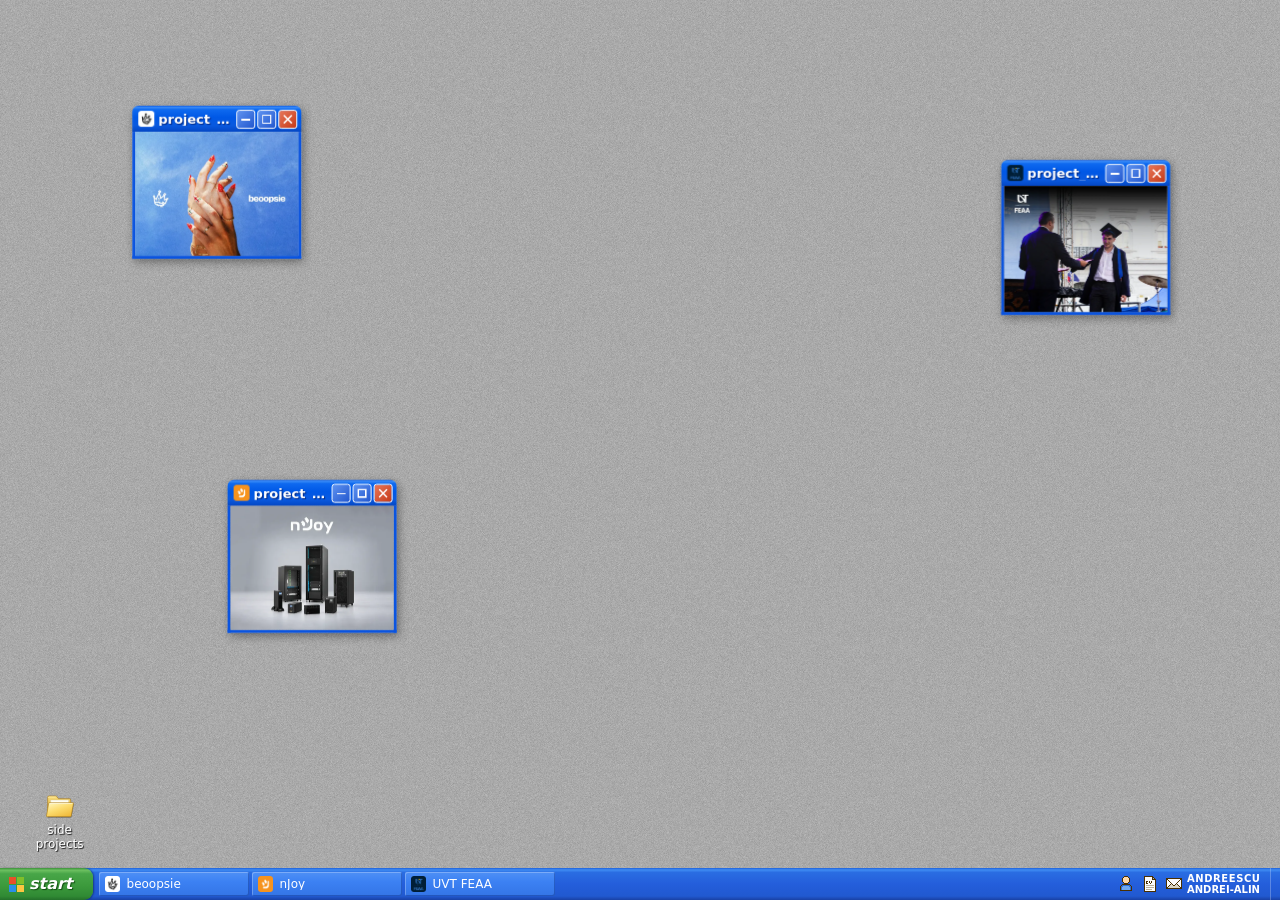
<file: index.html>
<!DOCTYPE html>
<html lang="en">
<head>
  <meta charset="utf-8">
  <meta name="viewport" content="width=device-width, initial-scale=1">
  <title>Andreescu Andrei-Alin | B2B Marketing Specialist</title>
  <meta name="description" content="Portfolio of Andreescu Andrei-Alin, B2B marketing specialist.">
  <meta property="og:type" content="website">
  <meta property="og:site_name" content="Andreescu Andrei-Alin">
  <meta property="og:title" content="Andreescu Andrei-Alin | B2B Marketing Specialist">
  <meta property="og:description" content="Portfolio of Andreescu Andrei-Alin, B2B marketing specialist.">
  <meta property="og:url" content="https://iescu.github.io/andreescu-andrei/">
  <meta property="og:image" content="https://iescu.github.io/andreescu-andrei/assets/og-image.jpg?v=2">
  <meta property="og:image:width" content="1200">
  <meta property="og:image:height" content="630">
  <meta property="og:image:alt" content="Andreescu Andrei-Alin, B2B Marketing Specialist: a Windows XP style desktop with project windows">
  <meta name="twitter:card" content="summary_large_image">
  <link rel="icon" type="image/png" sizes="32x32" href="assets/icons/favicon.png">
  <link rel="preconnect" href="https://fonts.googleapis.com">
  <link rel="preconnect" href="https://fonts.gstatic.com" crossorigin>
  <link rel="stylesheet" href="https://fonts.googleapis.com/css2?family=Geist:wght@900&family=Inter+Tight:wght@300;400;700&display=swap">
  <link rel="stylesheet" href="css/style.css">
  <link rel="stylesheet" href="css/xp.css">
</head>
<body>
  <main>
    <section class="hero" aria-label="Introduction">
      <div class="hero-frame">
        <div class="hero-media">
          <div class="hero-art">
            <!-- Looping desktop wallpaper. Started by the animation loop in js/main.js, so it stays still under reduced motion. -->
            <video class="bg-video" src="assets/video/portfolio-background.mp4" muted loop playsinline disablepictureinpicture preload="auto" tabindex="-1" aria-hidden="true"></video>
            <canvas class="grain" aria-hidden="true"></canvas>
          </div>
          <!-- Desktop icon, top-left like on Windows: opens the side projects folder. -->
          <button class="desktop-icon" type="button" data-folder aria-haspopup="dialog">
            <img class="folder-glyph" src="assets/icons/folder.svg" width="16" height="16" alt="">
            <span class="desktop-icon-label">side projects</span>
          </button>
          <div class="taskbar" role="toolbar" aria-label="Taskbar">
            <button class="start-btn" type="button" popovertarget="start-menu" aria-label="Start menu" title="Start menu">
              <img src="assets/icons/pixel/start.png" width="16" height="16" alt=""><span>start</span>
            </button>
            <div class="dock" id="dock" role="group" aria-label="Projects"></div>
            <div class="taskbar-tray">
              <button class="tray-btn" type="button" data-dialog="about" aria-label="About me" title="About me">
                <img src="assets/icons/pixel/user.png" width="16" height="16" alt="">
              </button>
              <a class="tray-btn" href="assets/cv.pdf" target="_blank" rel="noopener" aria-label="Open CV in a new tab" title="Open CV">
                <img src="assets/icons/pixel/cv.png" width="16" height="16" alt="">
              </a>
              <h1 class="name">
                <button class="contact-btn" type="button" popovertarget="card" aria-label="Andreescu Andrei-Alin, contact details" title="Contact details">
                  <img src="assets/icons/pixel/mail.png" width="16" height="16" alt="">
                  <span class="name-lines"><span data-fit>ANDREESCU</span><span data-fit>ANDREI-ALIN</span></span>
                </button>
              </h1>
              <button class="show-desktop" type="button" id="show-desktop" aria-label="Show desktop" title="Show desktop"></button>
            </div>
          </div>
        </div>

        <div class="windows" id="windows" role="region" aria-label="Projects"></div>
      </div>
    </section>
  </main>

  <div class="win-overlay" id="win-overlay" hidden></div>

  <!-- Full-screen project page ("View project →"): fills the screen down to the taskbar,
       which stays visible and usable underneath. -->
  <section class="page-win" id="page-win" role="dialog" aria-modal="false" aria-labelledby="page-win-name" tabindex="-1" hidden>
    <div class="win-bar">
      <img class="win-ico" src="assets/icons/folder.svg" width="16" height="16" alt="">
      <span class="win-name" id="page-win-name"></span>
      <span class="win-ctrls">
        <button class="win-btn" type="button" data-page="desktop" aria-label="Back to the desktop" title="Back to the desktop">
          <svg viewBox="0 0 10 10" aria-hidden="true" focusable="false"><path d="M5 .5v8.5M1.5 5.5L5 9l3.5-3.5"/></svg>
        </button>
        <button class="win-btn" type="button" data-page="minimize" aria-label="Minimize">
          <svg viewBox="0 0 10 10" aria-hidden="true" focusable="false"><path d="M0 5.5h10"/></svg>
        </button>
        <button class="win-btn" type="button" data-page="restore" aria-label="Restore to a window">
          <svg viewBox="0 0 10 10" aria-hidden="true" focusable="false"><path d="M2.5 2.5V.5h7v7h-2"/><rect x=".5" y="2.5" width="7" height="7"/></svg>
        </button>
        <button class="win-btn win-close" type="button" data-page="close" aria-label="Close">
          <svg viewBox="0 0 10 10" aria-hidden="true" focusable="false"><path d="M.5.5l9 9M9.5.5l-9 9"/></svg>
        </button>
      </span>
    </div>
    <iframe class="page-win-frame" title="Project page"></iframe>
  </section>

  <!-- Business card flyout: opens above the bottom-right of the taskbar, like the Windows 11
       calendar. Light dismiss: click anywhere else or press Escape. -->
  <div class="card-flyout" id="card" popover role="dialog" aria-label="Business card">
    <div class="bcard">
      <p class="bcard-name"><span data-fit>ANDREESCU</span><span data-fit>ANDREI-ALIN</span></p>
      <p class="bcard-role">B2B Marketing Specialist</p>
      <p class="bcard-contact">
        <a class="bcard-linkedin" href="https://www.linkedin.com/in/andreescu-andrei-7209922bb" target="_blank" rel="noopener" aria-label="LinkedIn profile (opens in a new tab)">
          <img src="assets/icons/linkedin.webp" alt="" width="32" height="32">
        </a>
        <a href="mailto:andreescuandrei1234@yahoo.com">andreescuandrei1234@yahoo.com</a>
      </p>
    </div>
  </div>

  <!-- Start menu: opens above the left end of the taskbar. Light dismiss: click anywhere else or press Escape. -->
  <div class="start-menu" id="start-menu" popover aria-label="Start menu">
    <div class="start-head"><img src="assets/icons/pixel/user.png" width="16" height="16" alt="">Andreescu Andrei-Alin</div>
    <ul class="start-list">
      <li><button class="start-item" type="button" data-start="folder"><img src="assets/icons/folder.svg" width="16" height="16" alt="">Side projects</button></li>
      <li><button class="start-item" type="button" data-dialog="about"><img src="assets/icons/pixel/user.png" width="16" height="16" alt="">About me</button></li>
      <li><a class="start-item" href="assets/cv.pdf" target="_blank" rel="noopener"><img src="assets/icons/pixel/cv.png" width="16" height="16" alt="">Open CV</a></li>
      <li><button class="start-item" type="button" data-start="card"><img src="assets/icons/pixel/mail.png" width="16" height="16" alt="">Contact details</button></li>
    </ul>
  </div>

  <!-- Side projects folder, styled like a project window. Items come from SIDE_PROJECTS in js/main.js;
       each opens its page in the full-screen project window. -->
  <dialog class="folder-dialog" id="folder" aria-labelledby="folder-title">
    <div class="win-bar">
      <img class="win-ico" src="assets/icons/folder.svg" width="16" height="16" alt="">
      <span class="win-name" id="folder-title">side projects</span>
      <span class="win-ctrls">
        <button class="win-btn win-close" type="button" data-close aria-label="Close">
          <svg viewBox="0 0 10 10" aria-hidden="true" focusable="false"><path d="M.5.5l9 9M9.5.5l-9 9"/></svg>
        </button>
      </span>
    </div>
    <p class="folder-path"><span class="folder-path-box" id="folder-path"></span></p>
    <ul class="folder-grid" id="folder-grid"></ul>
  </dialog>

  <!-- About me pop-up, styled like a project window. -->
  <dialog class="about-dialog" id="about" aria-labelledby="about-title">
    <div class="win-bar">
      <img class="win-ico" src="assets/icons/pixel/user.png" width="16" height="16" alt="">
      <span class="win-name">about_me.txt</span>
      <span class="win-ctrls">
        <button class="win-btn win-close" type="button" data-close aria-label="Close">
          <svg viewBox="0 0 10 10" aria-hidden="true" focusable="false"><path d="M.5.5l9 9M9.5.5l-9 9"/></svg>
        </button>
      </span>
    </div>
    <div class="about-body">
      <h2 class="about-title" id="about-title">About me</h2>
      <!-- Draft copy: replace with your own. -->
      <p>Marketing creative with a B2B background and a graduate of FEAA, West University of Timișoara.</p>
      <p>I'm a B2B Marketing Specialist at nJoy, where I run LinkedIn ABM campaigns, create materials for business partners and coordinate visuals for campaigns and trade fairs.</p>
      <p>Alongside it, I'm the Marketing Creative at beoopsie, covering social media content, product photography, newsletters and the Shopify store.</p>
    </div>
  </dialog>

  <script src="js/main.js"></script>
</body>
</html>
</file>
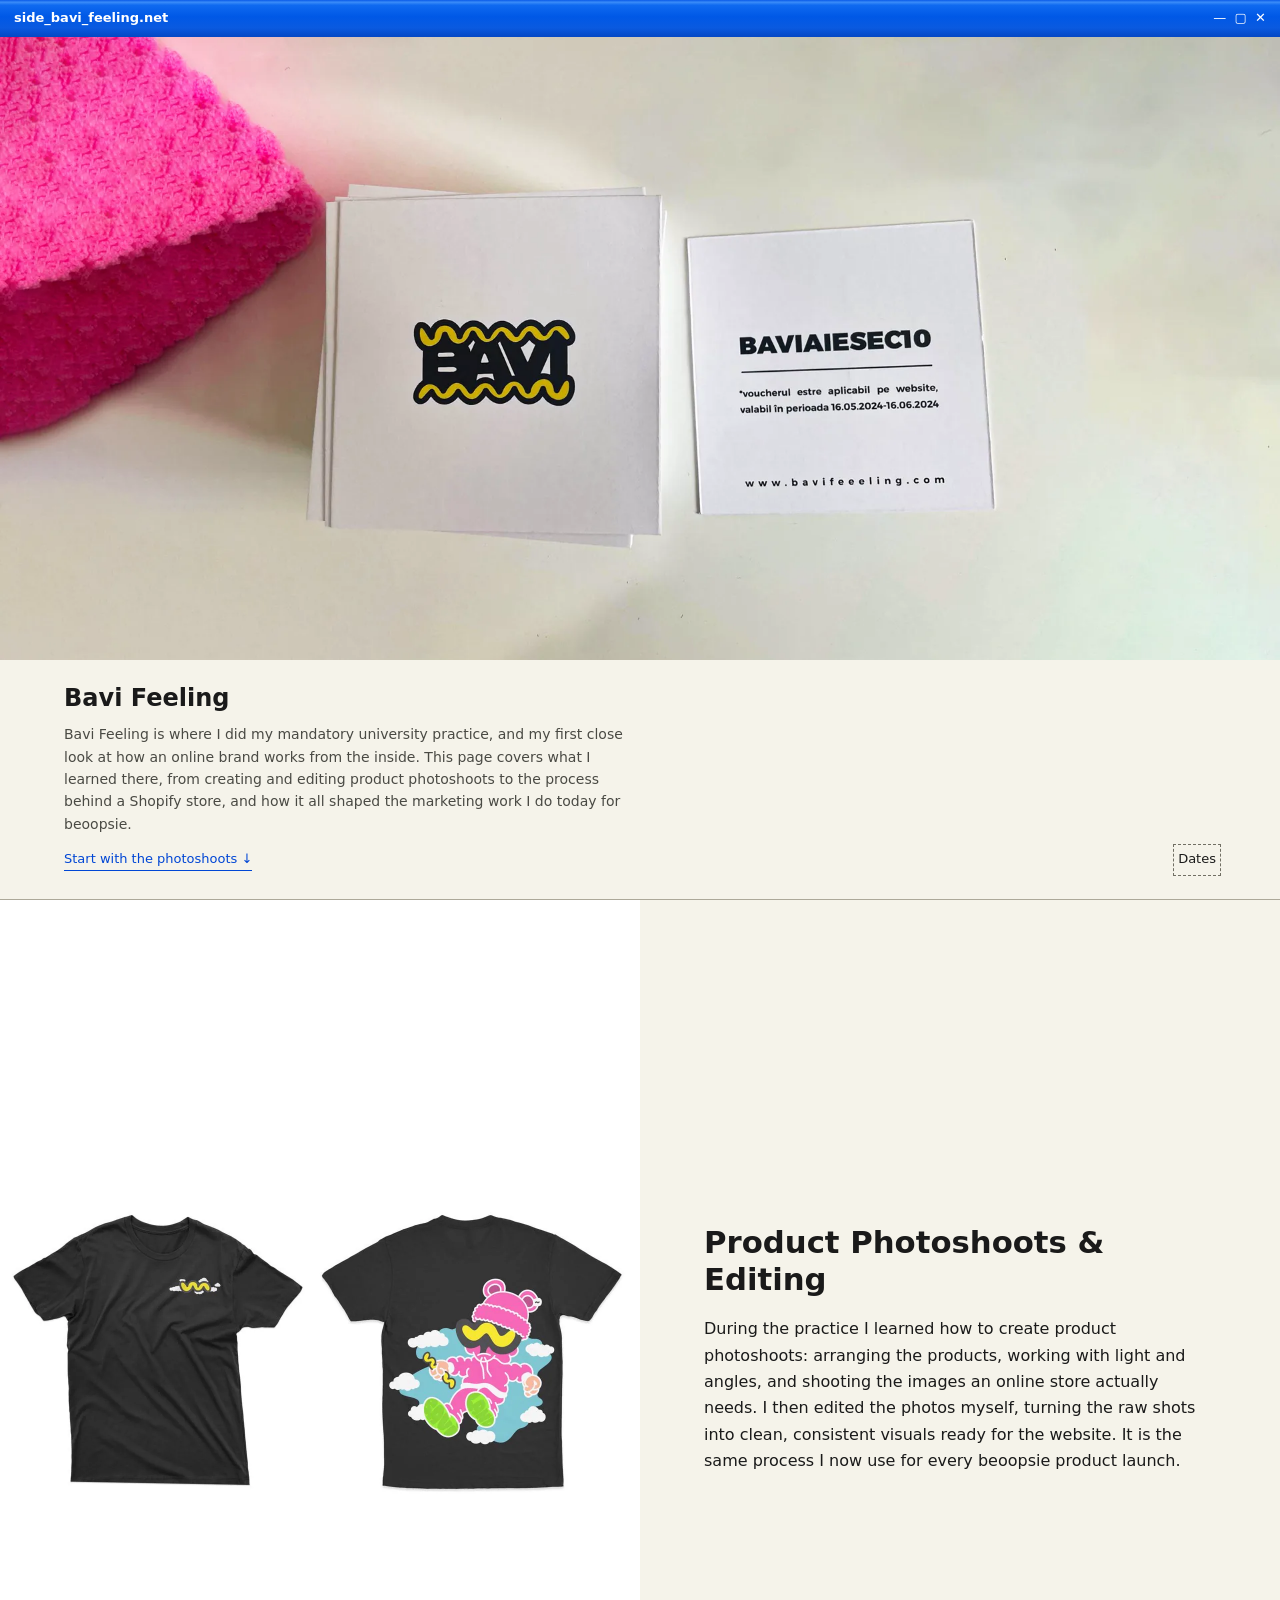
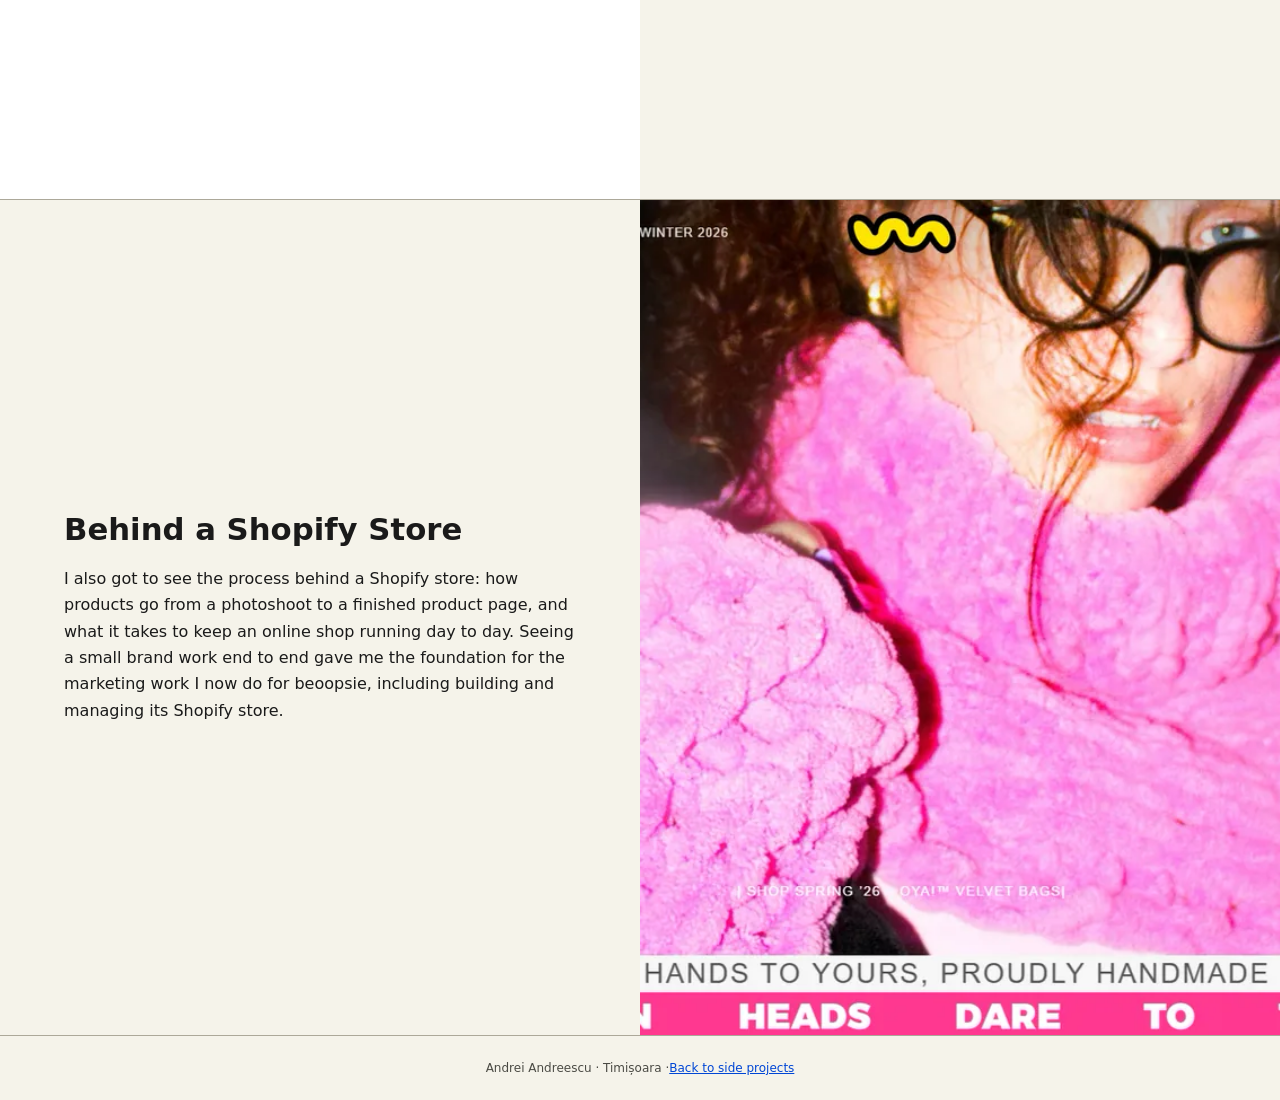
<file: projects/bavi-feeling.html>
<!doctype html>
<html lang="en">
<head>
  <meta charset="utf-8">
  <meta name="viewport" content="width=device-width, initial-scale=1">
  <title>Bavi Feeling – Andrei Andreescu</title>
  <meta name="description" content="Andrei Andreescu’s university practice at Bavi Feeling: product photoshoots, photo editing and the process behind a Shopify store.">
  <meta property="og:type" content="website">
  <meta property="og:site_name" content="Andreescu Andrei-Alin">
  <meta property="og:title" content="Bavi Feeling – Andrei Andreescu">
  <meta property="og:description" content="Andrei Andreescu’s university practice at Bavi Feeling: product photoshoots, photo editing and the process behind a Shopify store.">
  <meta property="og:url" content="https://iescu.github.io/andreescu-andrei/projects/bavi-feeling.html">
  <meta property="og:image" content="https://iescu.github.io/andreescu-andrei/assets/og-image.jpg?v=2">
  <meta property="og:image:width" content="1200">
  <meta property="og:image:height" content="630">
  <meta property="og:image:alt" content="Andreescu Andrei-Alin, B2B Marketing Specialist: a Windows XP style desktop with project windows">
  <meta name="twitter:card" content="summary_large_image">
  <link rel="preconnect" href="https://fonts.googleapis.com">
  <link rel="preconnect" href="https://fonts.gstatic.com" crossorigin>
  <link href="https://fonts.googleapis.com/css2?family=JetBrains+Mono:wght@400;500;700&family=Inter:wght@400;600;800&display=swap" rel="stylesheet">
  <style>
    :root {
      --bg: #000;
      --bar: #000;
      --border: #2e2e2e;
      --pad: clamp(28px, 5vw, 72px); /* text inset, shared by the caption and the split sections */
      --text: #f2f2f2;
      --muted: #a8a8a8;
      --accent: #f2f2f2;
      --mono: "JetBrains Mono", ui-monospace, monospace;
      --sans: "Inter", system-ui, sans-serif;
    }
    * { box-sizing: border-box; margin: 0; padding: 0; }
    /* One screen per section; scroll.js moves between them (one per scroll, or to the top / bottom on a hard scroll). */
    html { overscroll-behavior: none; }
    body { background: var(--bg); color: var(--text); font-family: var(--sans); line-height: 1.6; }
    a { color: var(--accent); }

    /* ---------- Window title bar (as in the project_*.net windows) ---------- */
    .titlebar {
      display: flex; justify-content: space-between; align-items: center;
      background: var(--bar); padding: 8px 14px; border-bottom: 1px solid var(--border);
      font-family: var(--mono); font-size: 13px; font-weight: 700;
    }
    .controls { display: flex; gap: 18px; font-weight: 400; color: var(--muted); }
    .embedded .titlebar { display: none; } /* the portfolio window supplies its own */

    /* ---------- 1. HERO ---------- */
    /* Hero = title bar + photo + caption, together exactly one screen tall */
    .hero { height: 100vh; height: 100svh; display: flex; flex-direction: column; border-bottom: 1px solid var(--border); }
    .hero-img {
      position: relative; flex: 1 1 auto; min-height: 0;
      background: #1a1a1a center / cover no-repeat;
    }
    /* Placeholder: marks text and images still to be filled in. Remove the class once replaced. */
    .todo { outline: 1px dashed #5a5a5a; outline-offset: 4px; }
    .hero-img.todo, .split-img.todo { outline-offset: -12px; display: grid; place-items: center; font-family: var(--mono); font-size: 12px; color: var(--muted); }
    /* Same left inset as the split text; the title and description run up to the middle of the screen,
       the link + dates row spans the full width. */
    .caption { padding: 24px var(--pad) 28px; display: grid; gap: 10px; background: var(--bg); }
    .caption h1, .caption p { max-width: 50%; }
    .caption h1 { font-size: 22px; font-weight: 800; }
    .caption p { font-family: var(--mono); font-size: 13.5px; color: var(--muted); }
    .caption-foot {
      display: flex; justify-content: space-between; flex-wrap: wrap; gap: 8px;
      font-family: var(--mono); font-size: 13px; margin-top: 4px;
    }
    .caption-foot a { color: var(--text); text-decoration: none; border-bottom: 1px solid var(--text); }

    /* ---------- 2–3. SPLIT SECTIONS (half image / half text) ---------- */
    .split {
      display: grid; grid-template-columns: minmax(0, 1fr) minmax(0, 1fr); height: 100vh; height: 100svh;
     
      border-bottom: 1px solid var(--border);
    }
    .split.reverse .split-img { order: 2; }
    .split-img { background: #1a1a1a center / cover no-repeat; min-height: 320px; }
    .split-text {
      padding: var(--pad); display: flex; flex-direction: column;
      justify-content: center; gap: 18px;
    }
    .label { font-family: var(--mono); font-size: 12px; color: var(--accent); letter-spacing: .08em; text-transform: uppercase; }
    h2 { font-size: clamp(26px, 3vw, 38px); font-weight: 800; line-height: 1.15; }
    .lead { color: #d8d8d8; }

    /* The footer shares the last screen with the final section, so no extra scroll is needed to reach it. */
    footer { height: 64px; display: flex; align-items: center; justify-content: center; padding: 0 16px; font-family: var(--mono); font-size: 12px; line-height: 1.5; color: var(--muted); text-align: center; }
    .split:has(+ footer) { height: calc(100vh - 64px); height: calc(100svh - 64px); }

    @media (max-width: 860px) {
      /* Phones: still one screen per section, the image takes whatever height the text leaves. */
      .split { grid-template-columns: minmax(0, 1fr); grid-template-rows: minmax(0, 1fr) auto; }
      .split.reverse .split-img { order: 0; }
      .split-img { min-height: 0; }
      .split-text { padding: 28px 16px 40px; }
      .caption { padding: 20px 16px 28px; }
      .caption h1, .caption p { max-width: none; }
    }
  </style>
  <link rel="stylesheet" href="xp-page.css">
  <link rel="icon" type="image/png" sizes="32x32" href="../assets/icons/favicon.png">
</head>
<body>

  <!-- ===================== 1. HERO ===================== -->
  <section class="hero" aria-labelledby="hero-title">
    <div class="titlebar">
      <span>side_bavi_feeling.net</span>
      <span class="controls" aria-hidden="true">—&nbsp;&nbsp;▢&nbsp;&nbsp;✕</span>
    </div>
    <div class="hero-img" role="img" aria-label="Square white Bavi Feeling cards on a white table: a stack with the black and yellow wavy BAVI logo, and a voucher card with the code BAVIAIESEC10 and the website www.bavifeeeling.com"
         style="background-image:url('../assets/img/bavi-feeling-cover.webp'); background-position: 38% 53%"></div>
    <div class="caption">
      <h1 id="hero-title">Bavi Feeling</h1>
      <p>Bavi Feeling is where I did my mandatory university practice, and my first close look at how an online brand works from the inside. This page covers what I learned there, from creating and editing product photoshoots to the process behind a Shopify store, and how it all shaped the marketing work I do today for beoopsie.</p>
      <div class="caption-foot">
        <a href="#section-1">Start with the photoshoots ↓</a>
        <!-- TODO: dates of the practice, e.g. 06/2024 – 07/2024 -->
        <span class="todo">Dates</span>
      </div>
    </div>
  </section>

  <!-- ===================== 2. SECTION 1 (image left, text right) ===================== -->
  <section class="split" id="section-1" aria-labelledby="section-1-title">
    <!-- Wide front + back mockup: shown whole on white instead of cropped to the panel. -->
    <div class="split-img" role="img" aria-label="Black t-shirt product shots, front and back: a small yellow squiggle logo in clouds on the chest, and on the back a large pink bear character in a beanie and yellow goggles floating among clouds"
         style="background-image:url('../assets/img/bavi-feeling-1.webp'); background-color: #fff; background-size: contain"></div>
    <div class="split-text">
      <h2 id="section-1-title">Product Photoshoots &amp; Editing</h2>
      <p class="lead">During the practice I learned how to create product photoshoots: arranging the products, working with light and angles, and shooting the images an online store actually needs. I then edited the photos myself, turning the raw shots into clean, consistent visuals ready for the website. It is the same process I now use for every beoopsie product launch.</p>
    </div>
  </section>

  <!-- ===================== 3. SECTION 2 (text left, image right) ===================== -->
  <section class="split reverse" id="section-2" aria-labelledby="section-2-title">
    <!-- Wide store screenshot, cropped to fill the panel: centred on the model and the logo. -->
    <div class="split-img" role="img" aria-label="The Bavi Feeling Shopify store homepage: a model in a fluffy hot-pink knitted scarf under the menu and the yellow wavy logo, above scrolling banners reading “From our hands to yours, proudly handmade in our studio” and “Heads dare to turn”"
         style="background-image:url('../assets/img/bavi-feeling-2.webp'); background-position: 55% 50%"></div>
    <div class="split-text">
      <h2 id="section-2-title">Behind a Shopify Store</h2>
      <p class="lead">I also got to see the process behind a Shopify store: how products go from a photoshoot to a finished product page, and what it takes to keep an online shop running day to day. Seeing a small brand work end to end gave me the foundation for the marketing work I now do for beoopsie, including building and managing its Shopify store.</p>
    </div>
  </section>

  <footer>Andrei Andreescu · Timișoara · <a href="../index.html" data-back>Back to side projects</a></footer>

  <script>
    // Opened inside the portfolio's full-screen project window: the window draws its own
    // title bar, and "Back to side projects" returns to the folder instead of reloading the site.
    if (window.self !== window.top) {
      document.documentElement.classList.add("embedded");
      document.querySelector("[data-back]").addEventListener("click", (e) => {
        e.preventDefault();
        window.parent.postMessage("project-window:close", "*");
      });
    }
  </script>
  <script src="scroll.js"></script>
</body>
</html>
</file>
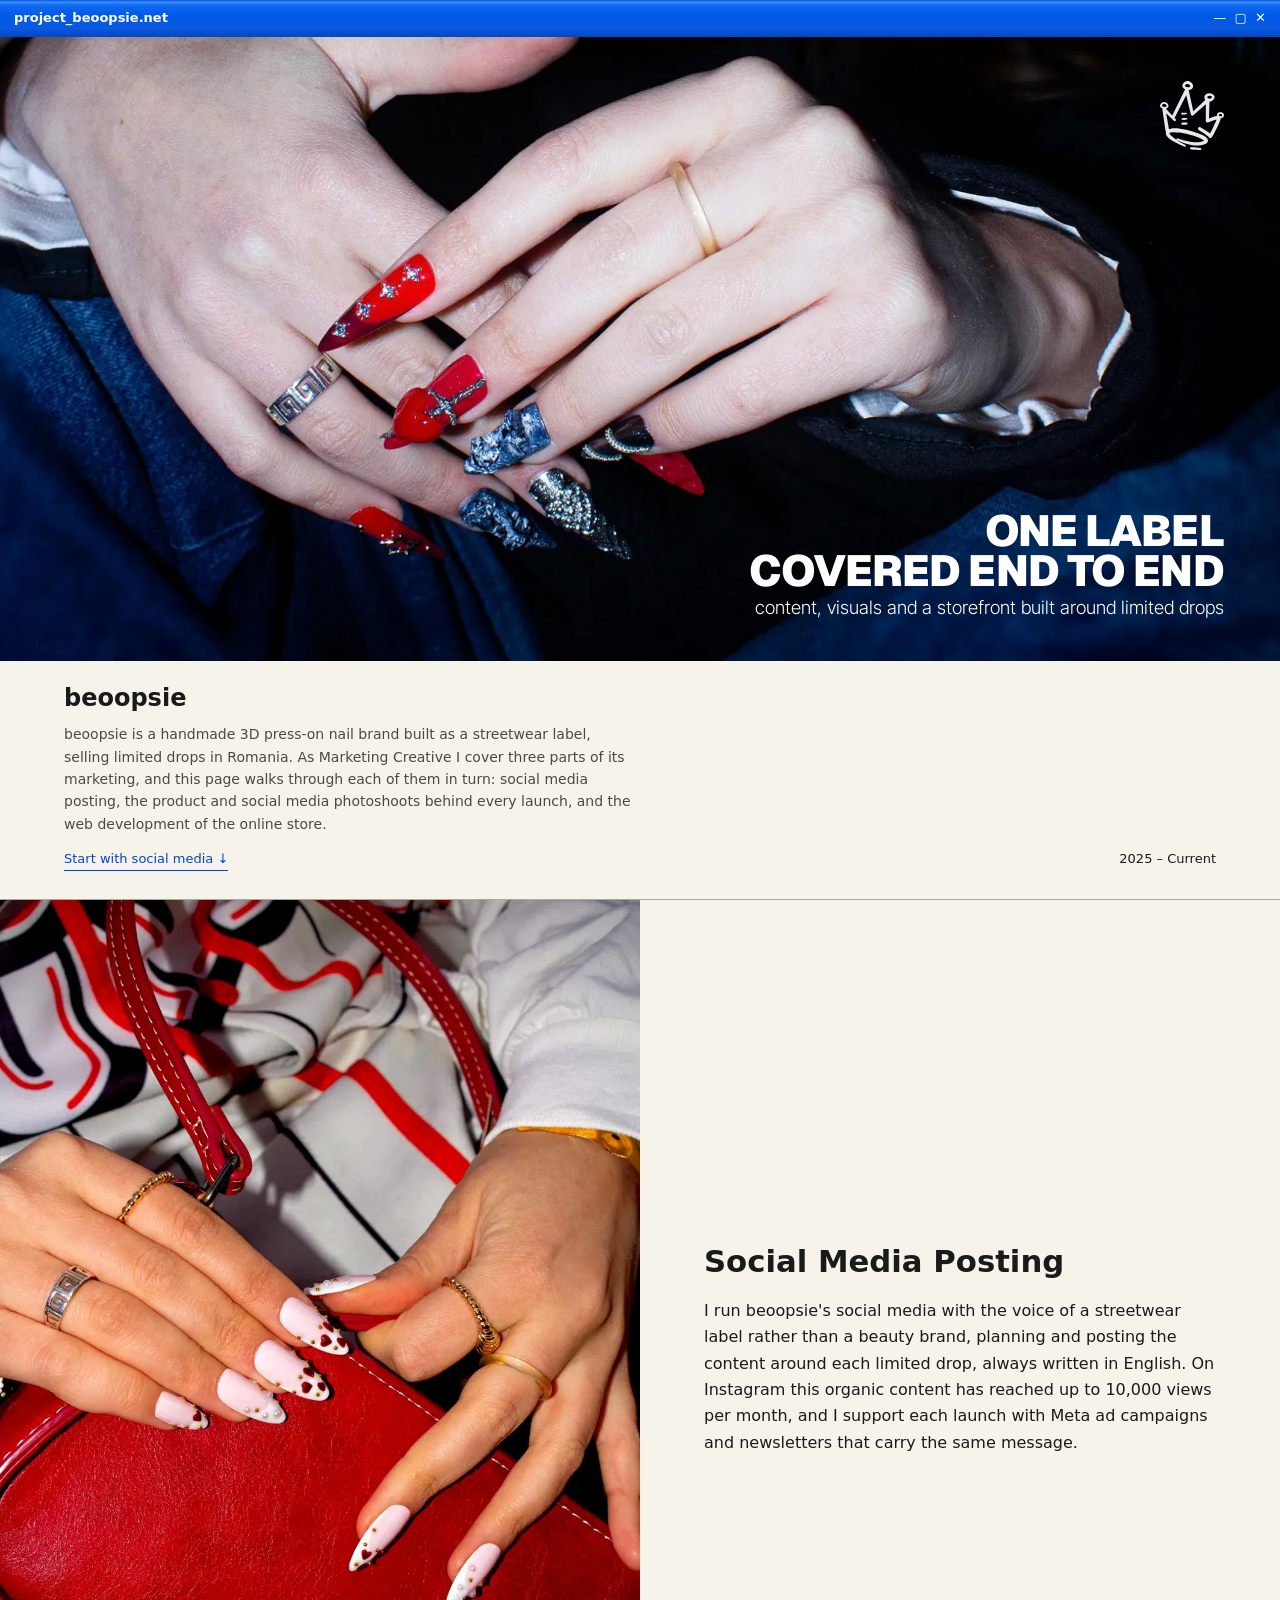
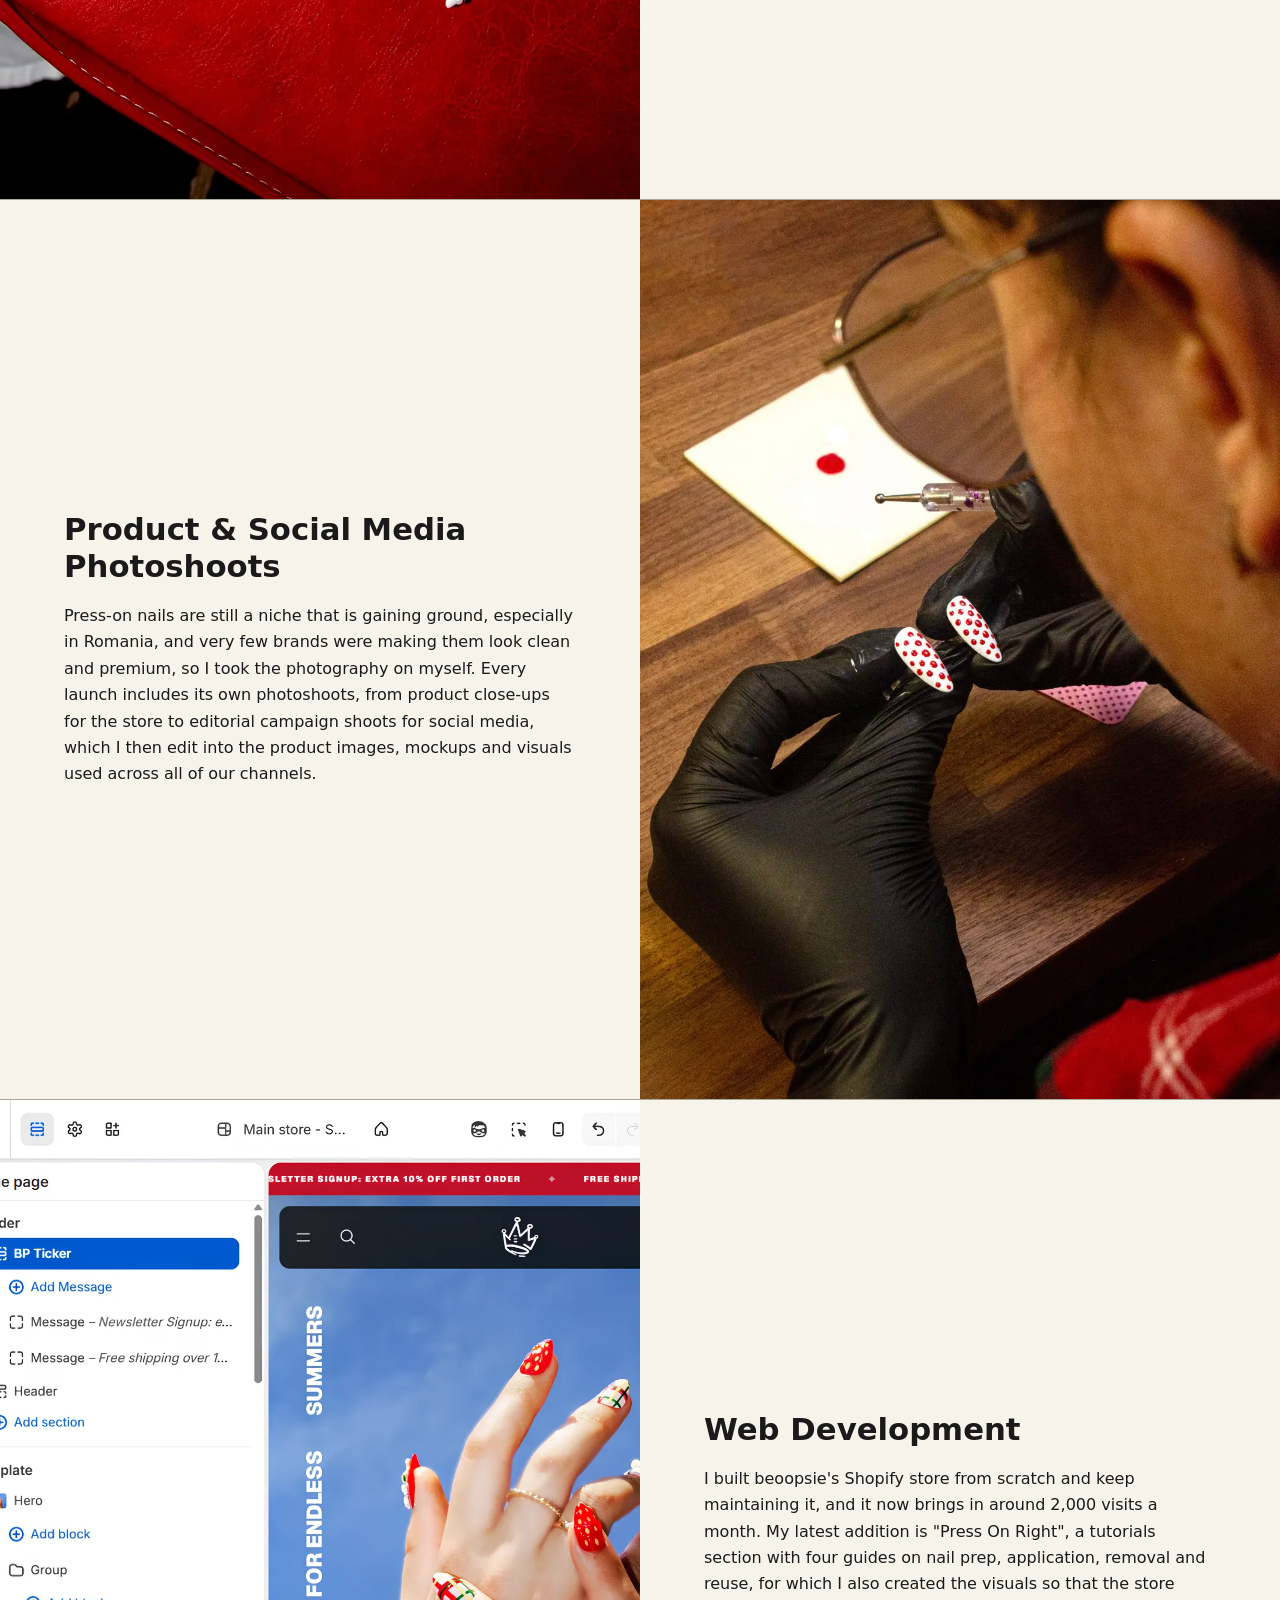
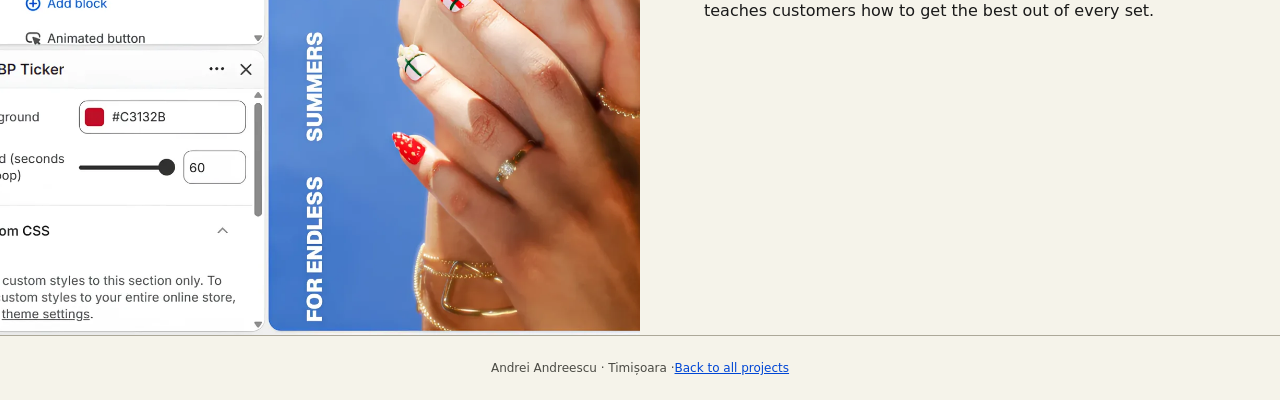
<file: projects/beoopsie.html>
<!doctype html>
<html lang="en">
<head>
  <meta charset="utf-8">
  <meta name="viewport" content="width=device-width, initial-scale=1">
  <title>beoopsie – Andrei Andreescu</title>
  <meta name="description" content="Andrei Andreescu’s work as Marketing Creative for beoopsie, a handmade 3D press-on nail label: social media content, product photography, newsletters and the Shopify store.">
  <meta property="og:type" content="website">
  <meta property="og:site_name" content="Andreescu Andrei-Alin">
  <meta property="og:title" content="beoopsie – Andrei Andreescu">
  <meta property="og:description" content="Andrei Andreescu’s work as Marketing Creative for beoopsie, a handmade 3D press-on nail label: social media content, product photography, newsletters and the Shopify store.">
  <meta property="og:url" content="https://iescu.github.io/andreescu-andrei/projects/beoopsie.html">
  <meta property="og:image" content="https://iescu.github.io/andreescu-andrei/assets/og-image.jpg?v=2">
  <meta property="og:image:width" content="1200">
  <meta property="og:image:height" content="630">
  <meta property="og:image:alt" content="Andreescu Andrei-Alin, B2B Marketing Specialist: a Windows XP style desktop with project windows">
  <meta name="twitter:card" content="summary_large_image">
  <link rel="preconnect" href="https://fonts.googleapis.com">
  <link rel="preconnect" href="https://fonts.gstatic.com" crossorigin>
  <link href="https://fonts.googleapis.com/css2?family=Geist:wght@900&family=Inter+Tight:wght@300&family=JetBrains+Mono:wght@400;500;700&family=Inter:wght@400;600;800&display=swap" rel="stylesheet">
  <style>
    :root {
      --bg: #000;
      --bar: #000;
      --border: #2e2e2e;
      --pad: clamp(28px, 5vw, 72px); /* text inset, shared by the caption and the split sections */
      --text: #f2f2f2;
      --muted: #a8a8a8;
      --accent: #f2f2f2;
      --mono: "JetBrains Mono", ui-monospace, monospace;
      --sans: "Inter", system-ui, sans-serif;
    }
    * { box-sizing: border-box; margin: 0; padding: 0; }
    /* One screen per section; scroll.js moves between them (one per scroll, or to the top / bottom on a hard scroll). */
    html { overscroll-behavior: none; }
    body { background: var(--bg); color: var(--text); font-family: var(--sans); line-height: 1.6; }
    a { color: var(--accent); }

    /* ---------- Window title bar (as in the project_*.net windows) ---------- */
    .titlebar {
      display: flex; justify-content: space-between; align-items: center;
      background: var(--bar); padding: 8px 14px; border-bottom: 1px solid var(--border);
      font-family: var(--mono); font-size: 13px; font-weight: 700;
    }
    .controls { display: flex; gap: 18px; font-weight: 400; color: var(--muted); }
    .embedded .titlebar { display: none; } /* the portfolio window supplies its own */

    /* ---------- 1. HERO ---------- */
    /* Hero = title bar + photo + caption, together exactly one screen tall */
    .hero { height: 100vh; height: 100svh; display: flex; flex-direction: column; border-bottom: 1px solid var(--border); }
    .hero-img {
      position: relative; flex: 1 1 auto; min-height: 0;
      background: #1a1a1a url("../assets/projects/beoopsie-hands-hq.webp") 50% 60% / cover no-repeat; /* 10% below centre */
    }
    /* Crown top-right, as in the homepage window */
    .hero-logo { position: absolute; top: 7%; right: 4.4%; width: clamp(40px, 5vw, 84px); height: auto; }
    /* Headline bottom-right, as in the homepage window. Sized off the photo box (cqw/cqh), so it
       stays clear of the nails whether the screen is wide (short photo) or narrow. */
    .hero-img { container-type: size; }
    .hero-headline {
      position: absolute; right: 4.4%; bottom: 7cqh; margin: 0;
      display: flex; flex-direction: column; align-items: flex-end; text-align: right; color: #fff;
      --h: min(3.4cqw, 10cqh); /* heading size: ~38% of the photo width at most, clear of the nails */
    }
    .hero-headline-title {
      font-family: "Geist", var(--sans); font-weight: 900; font-size: var(--h);
      line-height: 0.92; letter-spacing: -0.02em; text-transform: uppercase;
    }
    .hero-headline-sub {
      margin-top: calc(var(--h) * 0.12);
      font-family: "Inter Tight", var(--sans); font-weight: 300; font-size: calc(var(--h) * 0.424); /* same width as the title */
      line-height: 1.1; white-space: nowrap;
    }
    /* Tall photo box (phones): the nails sit higher, leaving the bottom free for bigger type. */
    @container (max-aspect-ratio: 1 / 1) {
      .hero-headline { --h: 7.4cqw; right: 16px; bottom: 5cqh; }
    }
    /* Placeholder: marks text and images still to be filled in. Remove the class once replaced. */
    .todo { outline: 1px dashed #5a5a5a; outline-offset: 4px; }
    .split-img.todo { outline-offset: -12px; display: grid; place-items: center; font-family: var(--mono); font-size: 12px; color: var(--muted); }
    /* Same left inset as the split text; the title and description run up to the middle of the screen,
       the link + dates row spans the full width. */
    .caption { padding: 24px var(--pad) 28px; display: grid; gap: 10px; background: var(--bg); }
    .caption h1, .caption p { max-width: 50%; }
    .caption h1 { font-size: 22px; font-weight: 800; }
    .caption p { font-family: var(--mono); font-size: 13.5px; color: var(--muted); }
    .caption-foot {
      display: flex; justify-content: space-between; flex-wrap: wrap; gap: 8px;
      font-family: var(--mono); font-size: 13px; margin-top: 4px;
    }
    .caption-foot a { color: var(--text); text-decoration: none; border-bottom: 1px solid var(--text); }

    /* ---------- 2–3. SPLIT SECTIONS (half image / half text) ---------- */
    .split {
      display: grid; grid-template-columns: minmax(0, 1fr) minmax(0, 1fr); height: 100vh; height: 100svh;
     
      border-bottom: 1px solid var(--border);
    }
    .split.reverse .split-img { order: 2; }
    .split-img { background: #1a1a1a center / cover no-repeat; min-height: 320px; }
    .split-text {
      padding: var(--pad); display: flex; flex-direction: column;
      justify-content: center; gap: 18px;
    }
    .label { font-family: var(--mono); font-size: 12px; color: var(--accent); letter-spacing: .08em; text-transform: uppercase; }
    h2 { font-size: clamp(26px, 3vw, 38px); font-weight: 800; line-height: 1.15; }
    .lead { color: #d8d8d8; }

    /* The footer shares the last screen with the final section, so no extra scroll is needed to reach it. */
    footer { height: 64px; display: flex; align-items: center; justify-content: center; padding: 0 16px; font-family: var(--mono); font-size: 12px; line-height: 1.5; color: var(--muted); text-align: center; }
    .split:has(+ footer) { height: calc(100vh - 64px); height: calc(100svh - 64px); }

    @media (max-width: 860px) {
      /* Phones: still one screen per section, the image takes whatever height the text leaves. */
      .split { grid-template-columns: minmax(0, 1fr); grid-template-rows: minmax(0, 1fr) auto; }
      .split.reverse .split-img { order: 0; }
      .split-img { min-height: 0; }
      .split-text { padding: 28px 16px 40px; }
      .caption { padding: 20px 16px 28px; }
      .caption h1, .caption p { max-width: none; }
    }
  </style>
  <link rel="stylesheet" href="xp-page.css">
  <link rel="icon" type="image/png" sizes="32x32" href="../assets/icons/favicon.png">
</head>
<body>

  <!-- ===================== 1. HERO ===================== -->
  <section class="hero" aria-labelledby="hero-title">
    <div class="titlebar">
      <span>project_beoopsie.net</span>
      <span class="controls" aria-hidden="true">—&nbsp;&nbsp;▢&nbsp;&nbsp;✕</span>
    </div>
    <div class="hero-img" role="img" aria-label="Two hands with long red, silver and denim-blue 3D press-on nails, against dark denim, with the headline: One label covered end to end. Content, visuals and a storefront built around limited drops.">
      <img class="hero-logo" src="../assets/icons/beoopsie-crown-slim.svg" alt="beoopsie crown logo" onerror="this.remove()">
      <p class="hero-headline" aria-hidden="true">
        <span class="hero-headline-title">One label<br>covered end to end</span>
        <span class="hero-headline-sub">content, visuals and a storefront built around limited drops</span>
      </p>
    </div>
    <div class="caption">
      <h1 id="hero-title">beoopsie</h1>
      <p>beoopsie is a handmade 3D press-on nail brand built as a streetwear label, selling limited drops in Romania. As Marketing Creative I cover three parts of its marketing, and this page walks through each of them in turn: social media posting, the product and social media photoshoots behind every launch, and the web development of the online store.</p>
      <div class="caption-foot">
        <a href="#social">Start with social media ↓</a>
        <span>2025 – Current</span>
      </div>
    </div>
  </section>

  <!-- ===================== 2. SOCIAL MEDIA (image left, text right) ===================== -->
  <section class="split" id="social" aria-labelledby="social-title">
    <div class="split-img" role="img" aria-label="Close-up of hands wearing pale pink beoopsie press-on nails with red hearts, gold beads and pearls, holding a red leather bag"
         style="background-image:url('../assets/img/beoopsie-social.webp')"></div>
    <div class="split-text">
      <h2 id="social-title">Social Media Posting</h2>
      <p class="lead">I run beoopsie's social media with the voice of a streetwear label rather than a beauty brand, planning and posting the content around each limited drop, always written in English. On Instagram this organic content has reached up to 10,000 views per month, and I support each launch with Meta ad campaigns and newsletters that carry the same message.</p>
    </div>
  </section>

  <!-- ===================== 3. PHOTOSHOOTS (text left, image right) ===================== -->
  <section class="split reverse" id="photoshoots" aria-labelledby="photo-title">
    <div class="split-img" role="img" aria-label="Close-up from above of gloved hands holding two white press-on nails with red dots, next to a dotting tool and a palette of red and white polish"
         style="background-image:url('../assets/img/beoopsie-photoshoot.webp')"></div>
    <div class="split-text">
      <h2 id="photo-title">Product &amp; Social Media Photoshoots</h2>
      <p class="lead">Press-on nails are still a niche that is gaining ground, especially in Romania, and very few brands were making them look clean and premium, so I took the photography on myself. Every launch includes its own photoshoots, from product close-ups for the store to editorial campaign shoots for social media, which I then edit into the product images, mockups and visuals used across all of our channels.</p>
    </div>
  </section>

  <!-- ===================== 4. WEB DEVELOPMENT (image left, text right) ===================== -->
  <section class="split" id="web" aria-labelledby="web-title">
    <div class="split-img" role="img" aria-label="The beoopsie Shopify theme editor, with the 'For endless summers' homepage hero being edited"
         style="background-image:url('../assets/img/beoopsie-web.webp'); background-position: 25% 0"></div>
    <div class="split-text">
      <h2 id="web-title">Web Development</h2>
      <p class="lead">I built beoopsie's Shopify store from scratch and keep maintaining it, and it now brings in around 2,000 visits a month. My latest addition is "Press On Right", a tutorials section with four guides on nail prep, application, removal and reuse, for which I also created the visuals so that the store teaches customers how to get the best out of every set.</p>
    </div>
  </section>

  <footer>Andrei Andreescu · Timișoara · <a href="../index.html" data-back>Back to all projects</a></footer>

  <script>
    // Opened inside the portfolio's full-screen project window: the window draws its own
    // title bar, and "Back to all projects" closes the window instead of reloading the site.
    if (window.self !== window.top) {
      document.documentElement.classList.add("embedded");
      document.querySelector("[data-back]").addEventListener("click", (e) => {
        e.preventDefault();
        window.parent.postMessage("project-window:close", "*");
      });
    }
  </script>
  <script src="scroll.js"></script>
</body>
</html>
</file>
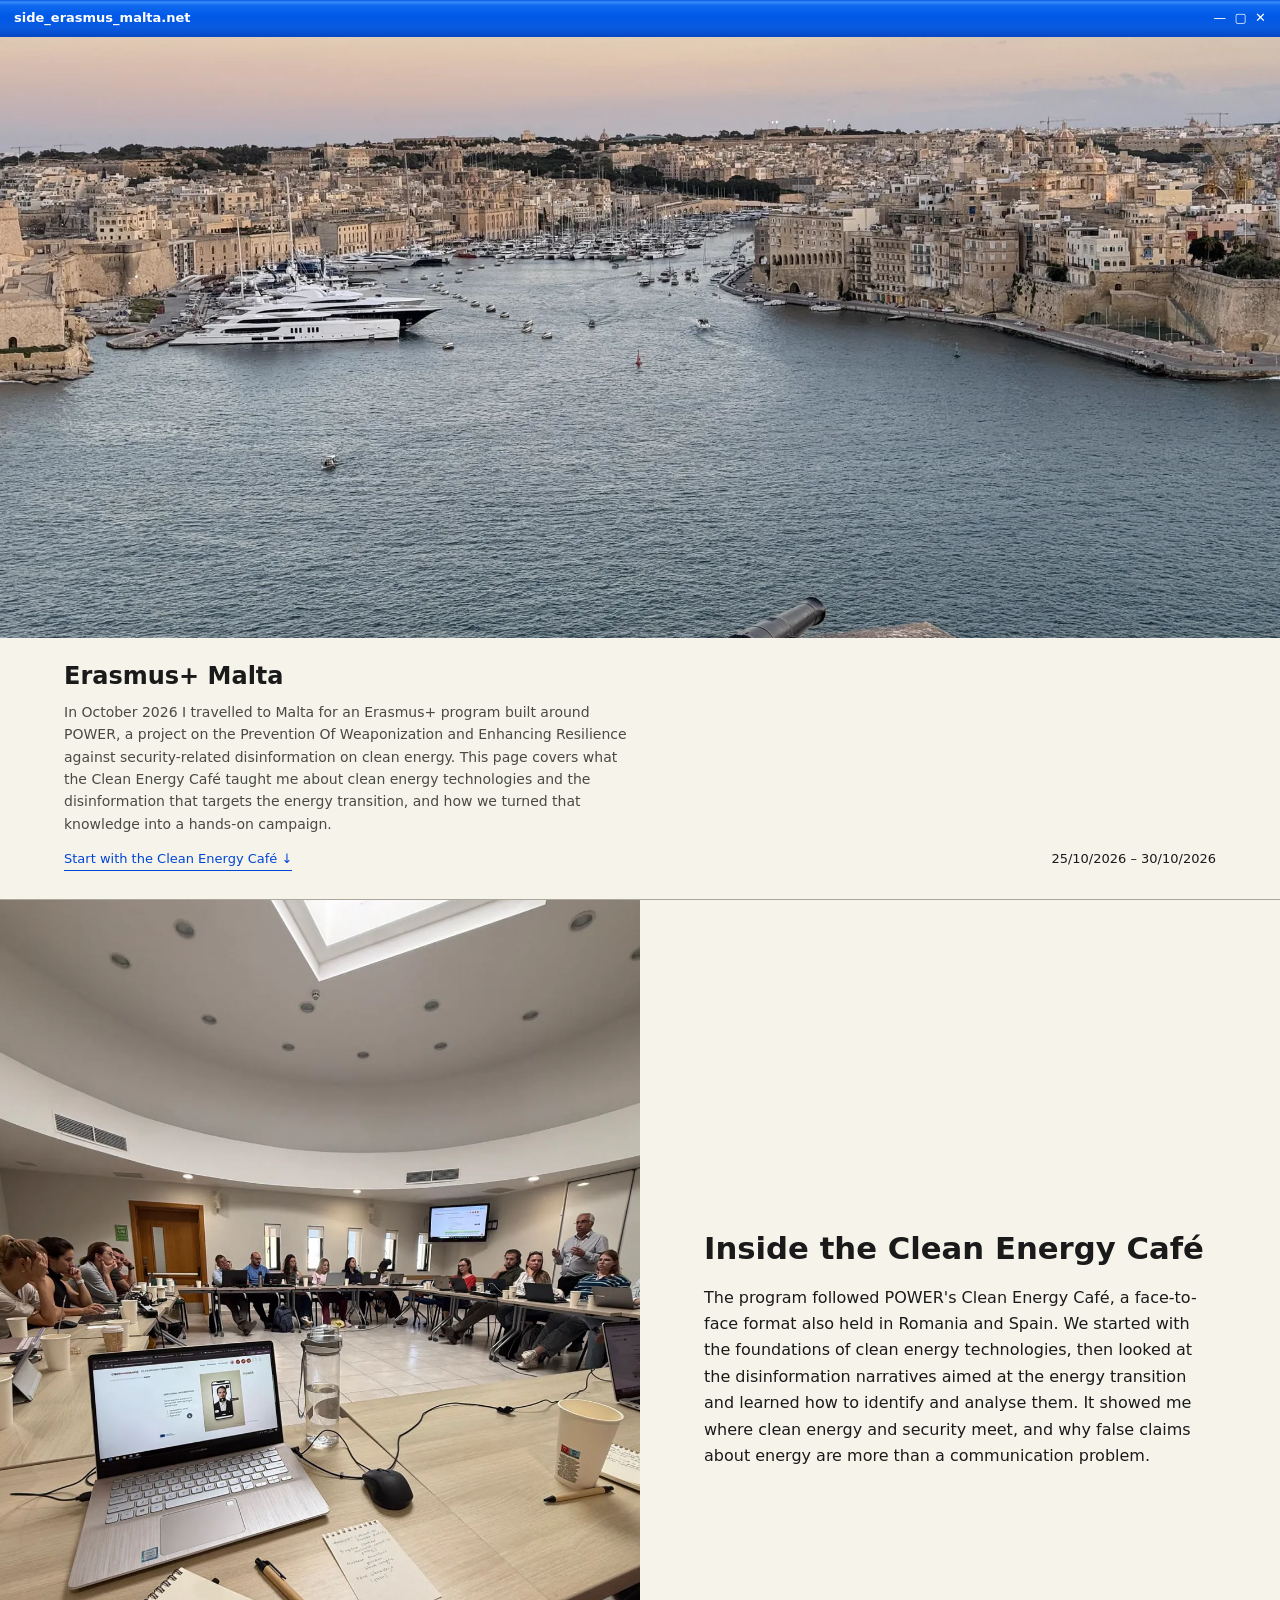
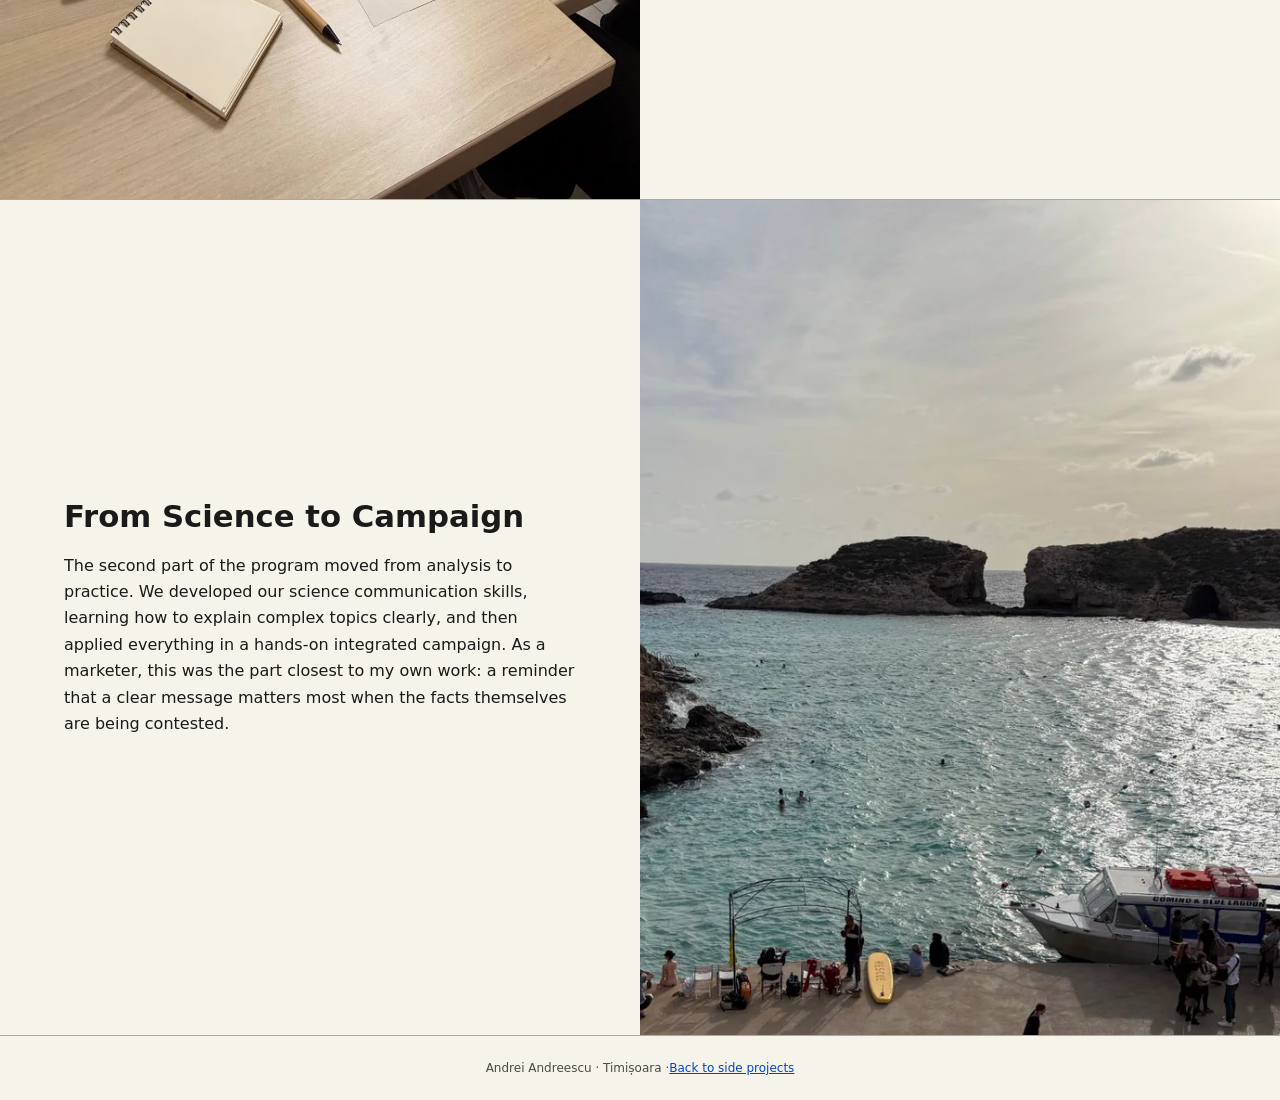
<file: projects/erasmus-malta.html>
<!doctype html>
<html lang="en">
<head>
  <meta charset="utf-8">
  <meta name="viewport" content="width=device-width, initial-scale=1">
  <title>Erasmus+ Malta – Andrei Andreescu</title>
  <meta name="description" content="Andrei Andreescu’s Erasmus+ program in Malta (October 2026): the POWER Clean Energy Café on clean energy, security-related disinformation and science communication.">
  <meta property="og:type" content="website">
  <meta property="og:site_name" content="Andreescu Andrei-Alin">
  <meta property="og:title" content="Erasmus+ Malta – Andrei Andreescu">
  <meta property="og:description" content="Andrei Andreescu’s Erasmus+ program in Malta (October 2026): the POWER Clean Energy Café on clean energy, security-related disinformation and science communication.">
  <meta property="og:url" content="https://iescu.github.io/andreescu-andrei/projects/erasmus-malta.html">
  <meta property="og:image" content="https://iescu.github.io/andreescu-andrei/assets/og-image.jpg?v=2">
  <meta property="og:image:width" content="1200">
  <meta property="og:image:height" content="630">
  <meta property="og:image:alt" content="Andreescu Andrei-Alin, B2B Marketing Specialist: a Windows XP style desktop with project windows">
  <meta name="twitter:card" content="summary_large_image">
  <link rel="preconnect" href="https://fonts.googleapis.com">
  <link rel="preconnect" href="https://fonts.gstatic.com" crossorigin>
  <link href="https://fonts.googleapis.com/css2?family=JetBrains+Mono:wght@400;500;700&family=Inter:wght@400;600;800&display=swap" rel="stylesheet">
  <style>
    :root {
      --bg: #000;
      --bar: #000;
      --border: #2e2e2e;
      --pad: clamp(28px, 5vw, 72px); /* text inset, shared by the caption and the split sections */
      --text: #f2f2f2;
      --muted: #a8a8a8;
      --accent: #f2f2f2;
      --mono: "JetBrains Mono", ui-monospace, monospace;
      --sans: "Inter", system-ui, sans-serif;
    }
    * { box-sizing: border-box; margin: 0; padding: 0; }
    /* One screen per section; scroll.js moves between them (one per scroll, or to the top / bottom on a hard scroll). */
    html { overscroll-behavior: none; }
    body { background: var(--bg); color: var(--text); font-family: var(--sans); line-height: 1.6; }
    a { color: var(--accent); }

    /* ---------- Window title bar (as in the project_*.net windows) ---------- */
    .titlebar {
      display: flex; justify-content: space-between; align-items: center;
      background: var(--bar); padding: 8px 14px; border-bottom: 1px solid var(--border);
      font-family: var(--mono); font-size: 13px; font-weight: 700;
    }
    .controls { display: flex; gap: 18px; font-weight: 400; color: var(--muted); }
    .embedded .titlebar { display: none; } /* the portfolio window supplies its own */

    /* ---------- 1. HERO ---------- */
    /* Hero = title bar + photo + caption, together exactly one screen tall */
    .hero { height: 100vh; height: 100svh; display: flex; flex-direction: column; border-bottom: 1px solid var(--border); }
    .hero-img {
      position: relative; flex: 1 1 auto; min-height: 0;
      background: #1a1a1a center / cover no-repeat;
    }
    /* Placeholder: marks text and images still to be filled in. Remove the class once replaced. */
    .todo { outline: 1px dashed #5a5a5a; outline-offset: 4px; }
    .hero-img.todo, .split-img.todo { outline-offset: -12px; display: grid; place-items: center; font-family: var(--mono); font-size: 12px; color: var(--muted); }
    /* Same left inset as the split text; the title and description run up to the middle of the screen,
       the link + dates row spans the full width. */
    .caption { padding: 24px var(--pad) 28px; display: grid; gap: 10px; background: var(--bg); }
    .caption h1, .caption p { max-width: 50%; }
    .caption h1 { font-size: 22px; font-weight: 800; }
    .caption p { font-family: var(--mono); font-size: 13.5px; color: var(--muted); }
    .caption-foot {
      display: flex; justify-content: space-between; flex-wrap: wrap; gap: 8px;
      font-family: var(--mono); font-size: 13px; margin-top: 4px;
    }
    .caption-foot a { color: var(--text); text-decoration: none; border-bottom: 1px solid var(--text); }

    /* ---------- 2–3. SPLIT SECTIONS (half image / half text) ---------- */
    .split {
      display: grid; grid-template-columns: minmax(0, 1fr) minmax(0, 1fr); height: 100vh; height: 100svh;

      border-bottom: 1px solid var(--border);
    }
    .split.reverse .split-img { order: 2; }
    .split-img { background: #1a1a1a center / cover no-repeat; min-height: 320px; }
    .split-text {
      padding: var(--pad); display: flex; flex-direction: column;
      justify-content: center; gap: 18px;
    }
    .label { font-family: var(--mono); font-size: 12px; color: var(--accent); letter-spacing: .08em; text-transform: uppercase; }
    h2 { font-size: clamp(26px, 3vw, 38px); font-weight: 800; line-height: 1.15; }
    .lead { color: #d8d8d8; }

    /* The footer shares the last screen with the final section, so no extra scroll is needed to reach it. */
    footer { height: 64px; display: flex; align-items: center; justify-content: center; padding: 0 16px; font-family: var(--mono); font-size: 12px; line-height: 1.5; color: var(--muted); text-align: center; }
    .split:has(+ footer) { height: calc(100vh - 64px); height: calc(100svh - 64px); }

    @media (max-width: 860px) {
      /* Phones: still one screen per section, the image takes whatever height the text leaves. */
      .split { grid-template-columns: minmax(0, 1fr); grid-template-rows: minmax(0, 1fr) auto; }
      .split.reverse .split-img { order: 0; }
      .split-img { min-height: 0; }
      .split-text { padding: 28px 16px 40px; }
      .caption { padding: 20px 16px 28px; }
      .caption h1, .caption p { max-width: none; }
    }
  </style>
  <link rel="stylesheet" href="xp-page.css">
  <link rel="icon" type="image/png" sizes="32x32" href="../assets/icons/favicon.png">
</head>
<body>

  <!-- ===================== 1. HERO ===================== -->
  <section class="hero" aria-labelledby="hero-title">
    <div class="titlebar">
      <span>side_erasmus_malta.net</span>
      <span class="controls" aria-hidden="true">—&nbsp;&nbsp;▢&nbsp;&nbsp;✕</span>
    </div>
    <div class="hero-img" role="img" aria-label="View across the Grand Harbour in Malta at sunset: white superyachts and a marina below honey-coloured limestone towns and fortifications, under a pale pink sky"
         style="background-image:url('../assets/img/erasmus-malta-cover.webp'); background-position: 50% 30%"></div>
    <div class="caption">
      <h1 id="hero-title">Erasmus+ Malta</h1>
      <p>In October 2026 I travelled to Malta for an Erasmus+ program built around POWER, a project on the Prevention Of Weaponization and Enhancing Resilience against security-related disinformation on clean energy. This page covers what the Clean Energy Café taught me about clean energy technologies and the disinformation that targets the energy transition, and how we turned that knowledge into a hands-on campaign.</p>
      <div class="caption-foot">
        <a href="#section-1">Start with the Clean Energy Café ↓</a>
        <span>25/10/2026 – 30/10/2026</span>
      </div>
    </div>
  </section>

  <!-- ===================== 2. SECTION 1 (image left, text right) ===================== -->
  <section class="split" id="section-1" aria-labelledby="section-1-title">
    <!-- Portrait photo, cropped to the panel: keeps the room and the laptop, loses most of the ceiling. -->
    <div class="split-img" role="img" aria-label="View from a participant's desk during a training session: a laptop showing a course page, a notebook and a pen in front, with participants at laptops around a U-shaped table listening to a speaker beside a wall screen"
         style="background-image:url('../assets/img/erasmus-malta-1.webp'); background-position: 50% 80%"></div>
    <div class="split-text">
      <h2 id="section-1-title">Inside the Clean Energy Café</h2>
      <p class="lead">The program followed POWER's Clean Energy Café, a face-to-face format also held in Romania and Spain. We started with the foundations of clean energy technologies, then looked at the disinformation narratives aimed at the energy transition and learned how to identify and analyse them. It showed me where clean energy and security meet, and why false claims about energy are more than a communication problem.</p>
    </div>
  </section>

  <!-- ===================== 3. SECTION 2 (text left, image right) ===================== -->
  <section class="split reverse" id="section-2" aria-labelledby="section-2-title">
    <!-- Wide photo, cropped to the panel: centred on the bay, keeping the rocks and the ferry. -->
    <div class="split-img" role="img" aria-label="A turquoise bay on the Maltese coast under a hazy sky: swimmers in the water, rocky headlands in the distance, and visitors on the quay beside a small Comino and Blue Lagoon ferry"
         style="background-image:url('../assets/img/erasmus-malta-2.webp'); background-position: 55% 50%"></div>
    <div class="split-text">
      <h2 id="section-2-title">From Science to Campaign</h2>
      <p class="lead">The second part of the program moved from analysis to practice. We developed our science communication skills, learning how to explain complex topics clearly, and then applied everything in a hands-on integrated campaign. As a marketer, this was the part closest to my own work: a reminder that a clear message matters most when the facts themselves are being contested.</p>
    </div>
  </section>

  <footer>Andrei Andreescu · Timișoara · <a href="../index.html" data-back>Back to side projects</a></footer>

  <script>
    // Opened inside the portfolio's full-screen project window: the window draws its own
    // title bar, and "Back to side projects" returns to the folder instead of reloading the site.
    if (window.self !== window.top) {
      document.documentElement.classList.add("embedded");
      document.querySelector("[data-back]").addEventListener("click", (e) => {
        e.preventDefault();
        window.parent.postMessage("project-window:close", "*");
      });
    }
  </script>
  <script src="scroll.js"></script>
</body>
</html>
</file>
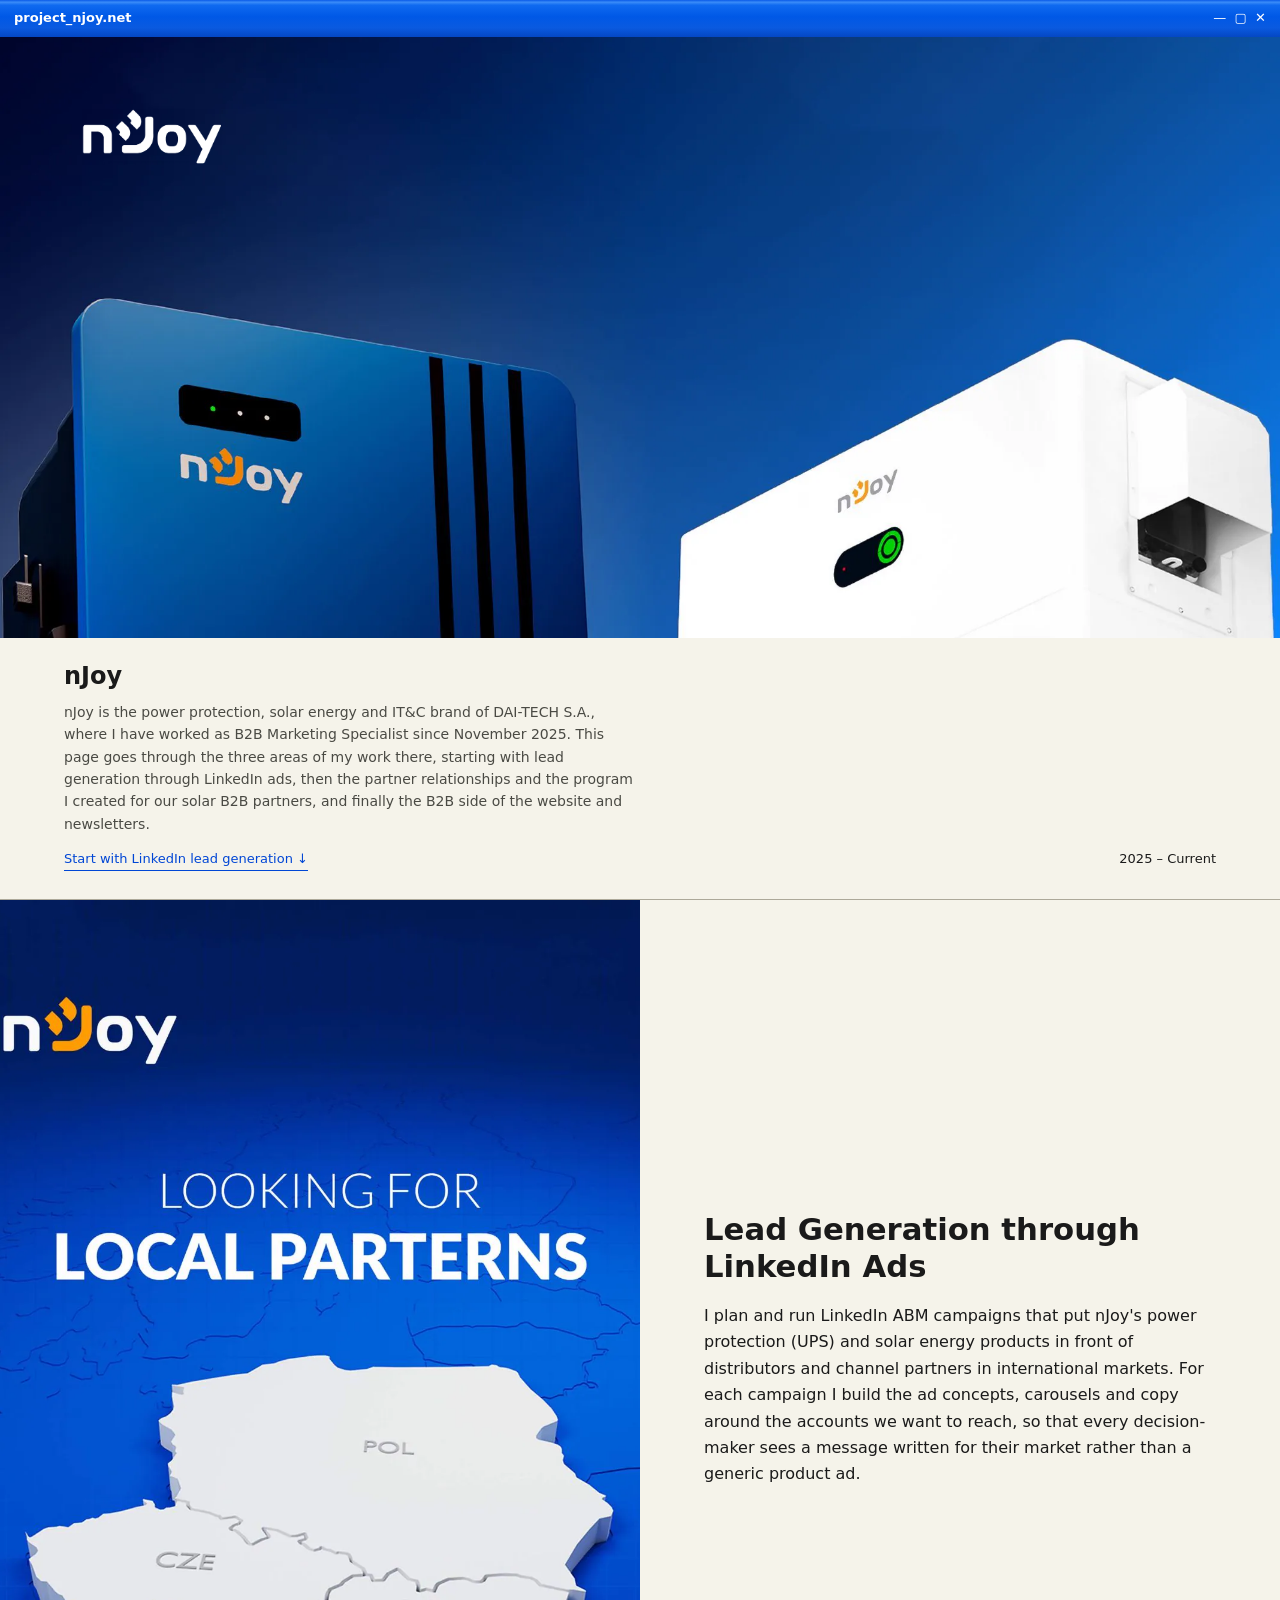
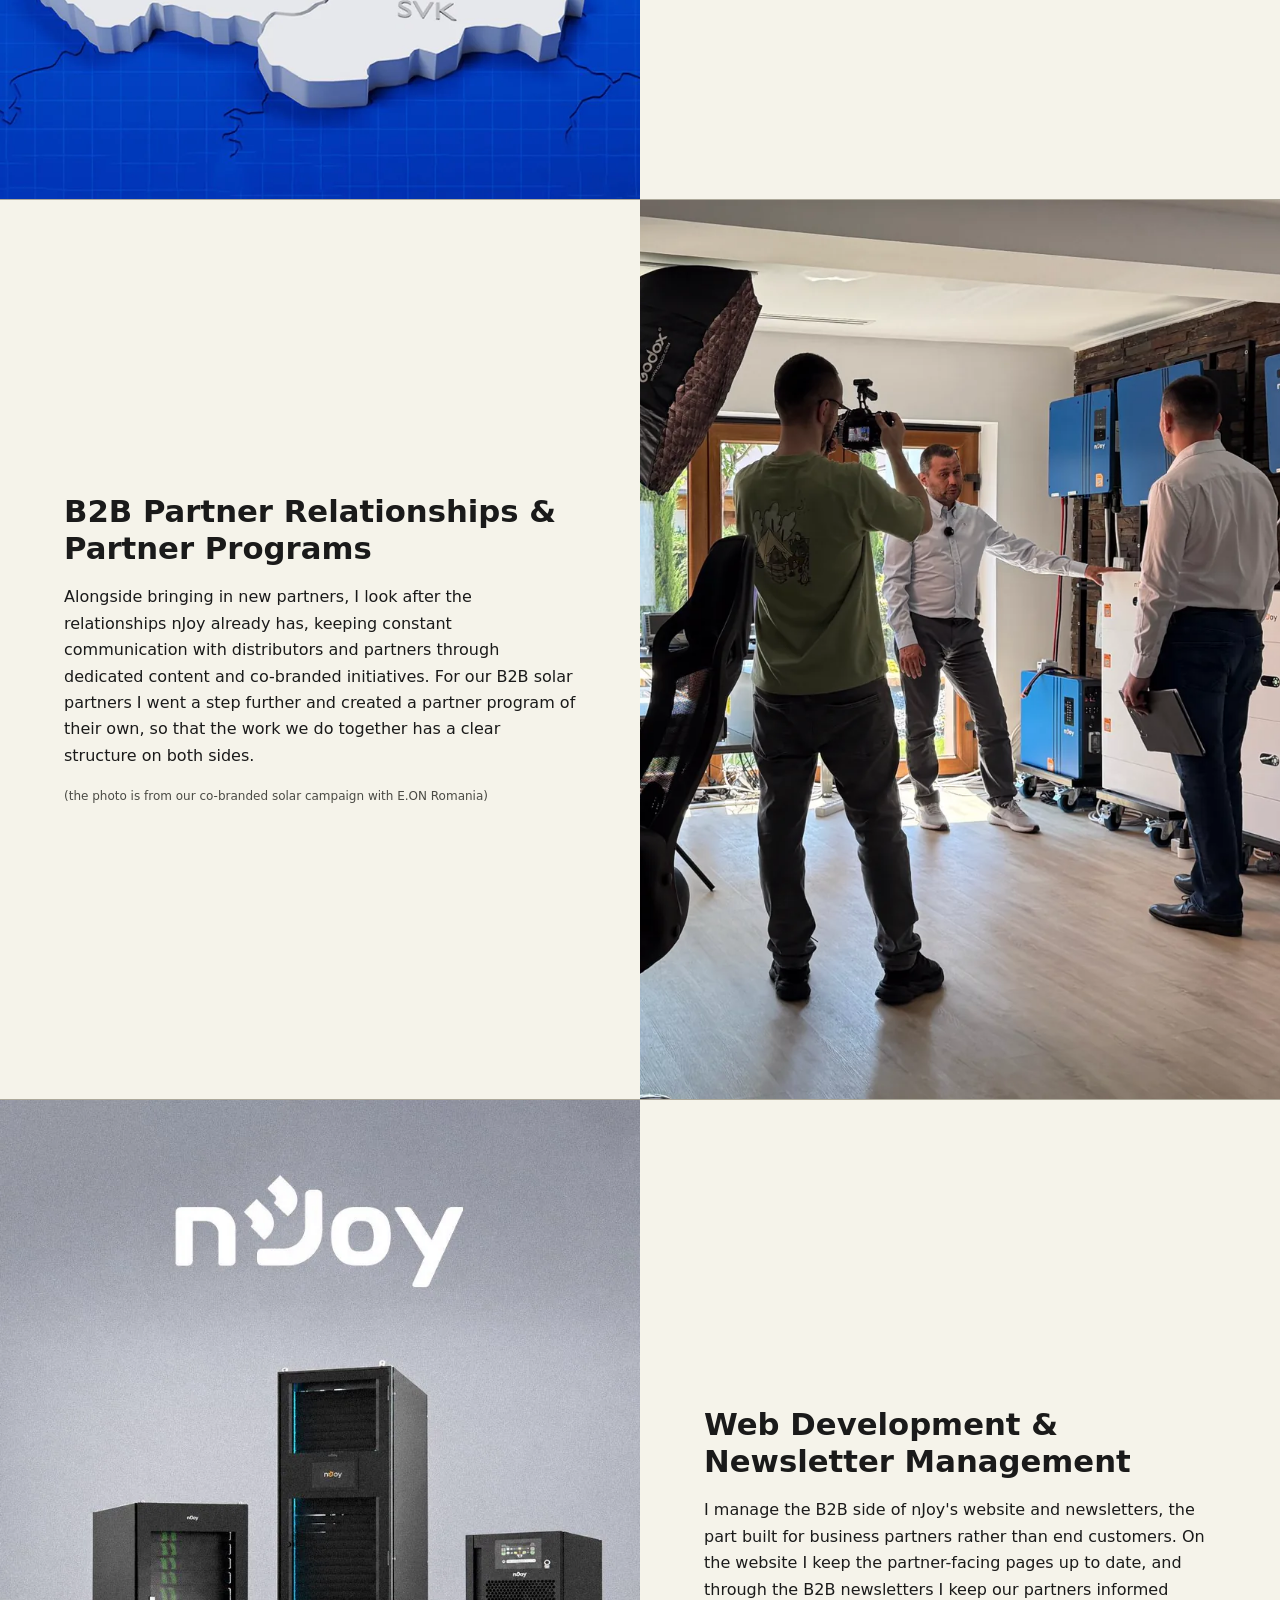
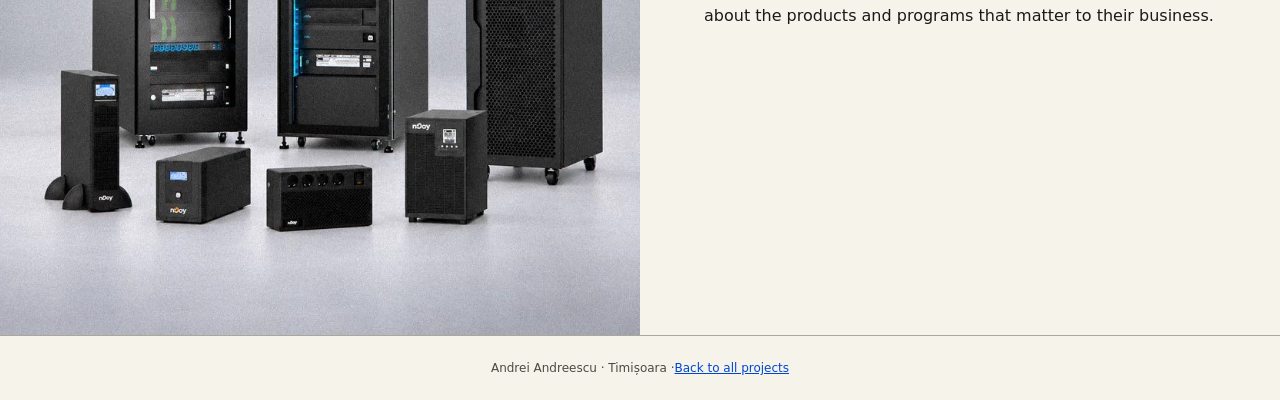
<file: projects/njoy.html>
<!doctype html>
<html lang="en">
<head>
  <meta charset="utf-8">
  <meta name="viewport" content="width=device-width, initial-scale=1">
  <title>nJoy – Andrei Andreescu</title>
  <meta name="description" content="Andrei Andreescu’s work as B2B Marketing Specialist at nJoy, the power protection, solar energy and IT&amp;C brand of DAI-TECH S.A.: LinkedIn lead generation, partner relationships and programs, and the B2B website and newsletters.">
  <meta property="og:type" content="website">
  <meta property="og:site_name" content="Andreescu Andrei-Alin">
  <meta property="og:title" content="nJoy – Andrei Andreescu">
  <meta property="og:description" content="Andrei Andreescu’s work as B2B Marketing Specialist at nJoy, the power protection, solar energy and IT&amp;C brand of DAI-TECH S.A.: LinkedIn lead generation, partner relationships and programs, and the B2B website and newsletters.">
  <meta property="og:url" content="https://iescu.github.io/andreescu-andrei/projects/njoy.html">
  <meta property="og:image" content="https://iescu.github.io/andreescu-andrei/assets/og-image.jpg?v=2">
  <meta property="og:image:width" content="1200">
  <meta property="og:image:height" content="630">
  <meta property="og:image:alt" content="Andreescu Andrei-Alin, B2B Marketing Specialist: a Windows XP style desktop with project windows">
  <meta name="twitter:card" content="summary_large_image">
  <link rel="preconnect" href="https://fonts.googleapis.com">
  <link rel="preconnect" href="https://fonts.gstatic.com" crossorigin>
  <link href="https://fonts.googleapis.com/css2?family=JetBrains+Mono:wght@400;500;700&family=Inter:wght@400;600;800&display=swap" rel="stylesheet">
  <style>
    :root {
      --bg: #000;
      --bar: #000;
      --border: #2e2e2e;
      --pad: clamp(28px, 5vw, 72px); /* text inset, shared by the caption and the split sections */
      --text: #f2f2f2;
      --muted: #a8a8a8;
      --accent: #f2f2f2;
      --mono: "JetBrains Mono", ui-monospace, monospace;
      --sans: "Inter", system-ui, sans-serif;
    }
    * { box-sizing: border-box; margin: 0; padding: 0; }
    /* One screen per section; scroll.js moves between them (one per scroll, or to the top / bottom on a hard scroll). */
    html { overscroll-behavior: none; }
    body { background: var(--bg); color: var(--text); font-family: var(--sans); line-height: 1.6; }
    a { color: var(--accent); }

    /* ---------- Window title bar (as in the project_*.net windows) ---------- */
    .titlebar {
      display: flex; justify-content: space-between; align-items: center;
      background: var(--bar); padding: 8px 14px; border-bottom: 1px solid var(--border);
      font-family: var(--mono); font-size: 13px; font-weight: 700;
    }
    .controls { display: flex; gap: 18px; font-weight: 400; color: var(--muted); }
    .embedded .titlebar { display: none; } /* the portfolio window supplies its own */

    /* ---------- 1. HERO ---------- */
    /* Hero = title bar + photo + caption, together exactly one screen tall */
    .hero { height: 100vh; height: 100svh; display: flex; flex-direction: column; border-bottom: 1px solid var(--border); }
    .hero-img {
      position: relative; flex: 1 1 auto; min-height: 0;
      background: #1a1a1a url("../assets/img/njoy-hero.webp") center 70% / cover no-repeat;
    }
    /* Logo top-left, over the deep blue of the photo */
    .hero-logo { position: absolute; top: 12%; left: 6.4%; width: clamp(96px, 11vw, 190px); height: auto;
    }
    /* Phone layout: a portrait crop of the battery, with the logo in the clear space above it. */
    @media (max-width: 860px), (max-height: 500px), (orientation: portrait) and (max-width: 1100px) {
      .hero-img { background-image: url("../assets/img/njoy-hero-phone.webp"); background-position: center 62%; }
      .hero-logo { top: 8%; left: 8%; width: min(42%, 240px); }
    }
    /* Placeholder: marks text and images still to be filled in. Remove the class once replaced. */
    .todo { outline: 1px dashed #5a5a5a; outline-offset: 4px; }
    .hero-img.todo, .split-img.todo { outline-offset: -12px; display: grid; place-items: center; font-family: var(--mono); font-size: 12px; color: var(--muted); }
    /* Same left inset as the split text; the title and description run up to the middle of the screen,
       the link + dates row spans the full width. */
    .caption { padding: 24px var(--pad) 28px; display: grid; gap: 10px; background: var(--bg); }
    .caption h1, .caption p { max-width: 50%; }
    .caption h1 { font-size: 22px; font-weight: 800; }
    .caption p { font-family: var(--mono); font-size: 13.5px; color: var(--muted); }
    .caption-foot {
      display: flex; justify-content: space-between; flex-wrap: wrap; gap: 8px;
      font-family: var(--mono); font-size: 13px; margin-top: 4px;
    }
    .caption-foot a { color: var(--text); text-decoration: none; border-bottom: 1px solid var(--text); }

    /* ---------- 2–3. SPLIT SECTIONS (half image / half text) ---------- */
    .split {
      display: grid; grid-template-columns: minmax(0, 1fr) minmax(0, 1fr); height: 100vh; height: 100svh; /* equal halves, whatever is inside */
     
      border-bottom: 1px solid var(--border);
    }
    .split.reverse .split-img { order: 2; }
    .split-img { background: #1a1a1a center / cover no-repeat; min-height: 320px; }
    .split-text {
      padding: var(--pad); display: flex; flex-direction: column;
      justify-content: center; gap: 18px;
    }
    .label { font-family: var(--mono); font-size: 12px; color: var(--accent); letter-spacing: .08em; text-transform: uppercase; }
    h2 { font-size: clamp(26px, 3vw, 38px); font-weight: 800; line-height: 1.15; }
    .lead { color: #d8d8d8; }
    .note { font-family: var(--mono); font-size: 12px; color: var(--muted); } /* small caption under a description */

    /* The footer shares the last screen with the final section, so no extra scroll is needed to reach it. */
    footer { height: 64px; display: flex; align-items: center; justify-content: center; padding: 0 16px; font-family: var(--mono); font-size: 12px; line-height: 1.5; color: var(--muted); text-align: center; }
    .split:has(+ footer) { height: calc(100vh - 64px); height: calc(100svh - 64px); }

    @media (max-width: 860px) {
      /* Phones: still one screen per section, the image takes whatever height the text leaves. */
      .split { grid-template-columns: minmax(0, 1fr); grid-template-rows: minmax(0, 1fr) auto; }
      .split.reverse .split-img { order: 0; }
      .split-img { min-height: 0; }
      .split-text { padding: 28px 16px 40px; }
      .caption { padding: 20px 16px 28px; }
      .caption h1, .caption p { max-width: none; }
    }
  </style>
  <link rel="stylesheet" href="xp-page.css">
  <link rel="icon" type="image/png" sizes="32x32" href="../assets/icons/favicon.png">
</head>
<body>

  <!-- ===================== 1. HERO ===================== -->
  <section class="hero" aria-labelledby="hero-title">
    <div class="titlebar">
      <span>project_njoy.net</span>
      <span class="controls" aria-hidden="true">—&nbsp;&nbsp;▢&nbsp;&nbsp;✕</span>
    </div>
    <div class="hero-img" role="img" aria-label="nJoy solar energy storage batteries against a deep blue background">
      <img class="hero-logo" src="../assets/icons/njoy-logo.webp" alt="nJoy logo" onerror="this.remove()">
    </div>
    <div class="caption">
      <h1 id="hero-title">nJoy</h1>
      <p>nJoy is the power protection, solar energy and IT&amp;C brand of DAI-TECH S.A., where I have worked as B2B Marketing Specialist since November 2025. This page goes through the three areas of my work there, starting with lead generation through LinkedIn ads, then the partner relationships and the program I created for our solar B2B partners, and finally the B2B side of the website and newsletters.</p>
      <div class="caption-foot">
        <a href="#linkedin">Start with LinkedIn lead generation ↓</a>
        <span>2025 – Current</span>
      </div>
    </div>
  </section>

  <!-- ===================== 2. LINKEDIN LEAD GENERATION (image left, text right) ===================== -->
  <section class="split" id="linkedin" aria-labelledby="linkedin-title">
    <div class="split-img split-img--square" role="img" aria-label="nJoy LinkedIn ad 'Looking for local partners', with a 3D white map of Poland, Czechia and Slovakia on a blue background"
         style="background-image:url('../assets/img/njoy-local-partners.webp')"></div>
    <div class="split-text">
      <h2 id="linkedin-title">Lead Generation through LinkedIn Ads</h2>
      <p class="lead">I plan and run LinkedIn ABM campaigns that put nJoy's power protection (UPS) and solar energy products in front of distributors and channel partners in international markets. For each campaign I build the ad concepts, carousels and copy around the accounts we want to reach, so that every decision-maker sees a message written for their market rather than a generic product ad.</p>
    </div>
  </section>

  <!-- ===================== 3. PARTNERS (text left, image right) ===================== -->
  <section class="split reverse" id="partners" aria-labelledby="partners-title">
    <div class="split-img" role="img" aria-label="Behind the scenes of the co-branded nJoy and E.ON Romania solar campaign shoot: a camera crew filming a presenter in front of nJoy solar inverters and battery storage units"
         style="background-image:url('../assets/img/njoy-partners.webp'); background-position: 62% 50%"></div>
    <div class="split-text">
      <h2 id="partners-title">B2B Partner Relationships &amp; Partner Programs</h2>
      <p class="lead">Alongside bringing in new partners, I look after the relationships nJoy already has, keeping constant communication with distributors and partners through dedicated content and co-branded initiatives. For our B2B solar partners I went a step further and created a partner program of their own, so that the work we do together has a clear structure on both sides.</p>
      <p class="note">(the photo is from our co-branded solar campaign with E.ON Romania)</p>
    </div>
  </section>

  <!-- ===================== 4. WEB & NEWSLETTERS (image left, text right) ===================== -->
  <section class="split" id="web" aria-labelledby="web-title">
    <div class="split-img" role="img" aria-label="nJoy UPS product range, from desktop units to server racks, on a grey studio background"
         style="background-image:url('../assets/img/njoy-ups.webp')"></div>
    <div class="split-text">
      <h2 id="web-title">Web Development &amp; Newsletter Management</h2>
      <p class="lead">I manage the B2B side of nJoy's website and newsletters, the part built for business partners rather than end customers. On the website I keep the partner-facing pages up to date, and through the B2B newsletters I keep our partners informed about the products and programs that matter to their business.</p>
    </div>
  </section>

  <footer>Andrei Andreescu · Timișoara · <a href="../index.html" data-back>Back to all projects</a></footer>

  <script>
    // Opened inside the portfolio's full-screen project window: the window draws its own
    // title bar, and "Back to all projects" closes the window instead of reloading the site.
    if (window.self !== window.top) {
      document.documentElement.classList.add("embedded");
      document.querySelector("[data-back]").addEventListener("click", (e) => {
        e.preventDefault();
        window.parent.postMessage("project-window:close", "*");
      });
    }
  </script>
  <script src="scroll.js"></script>
</body>
</html>
</file>
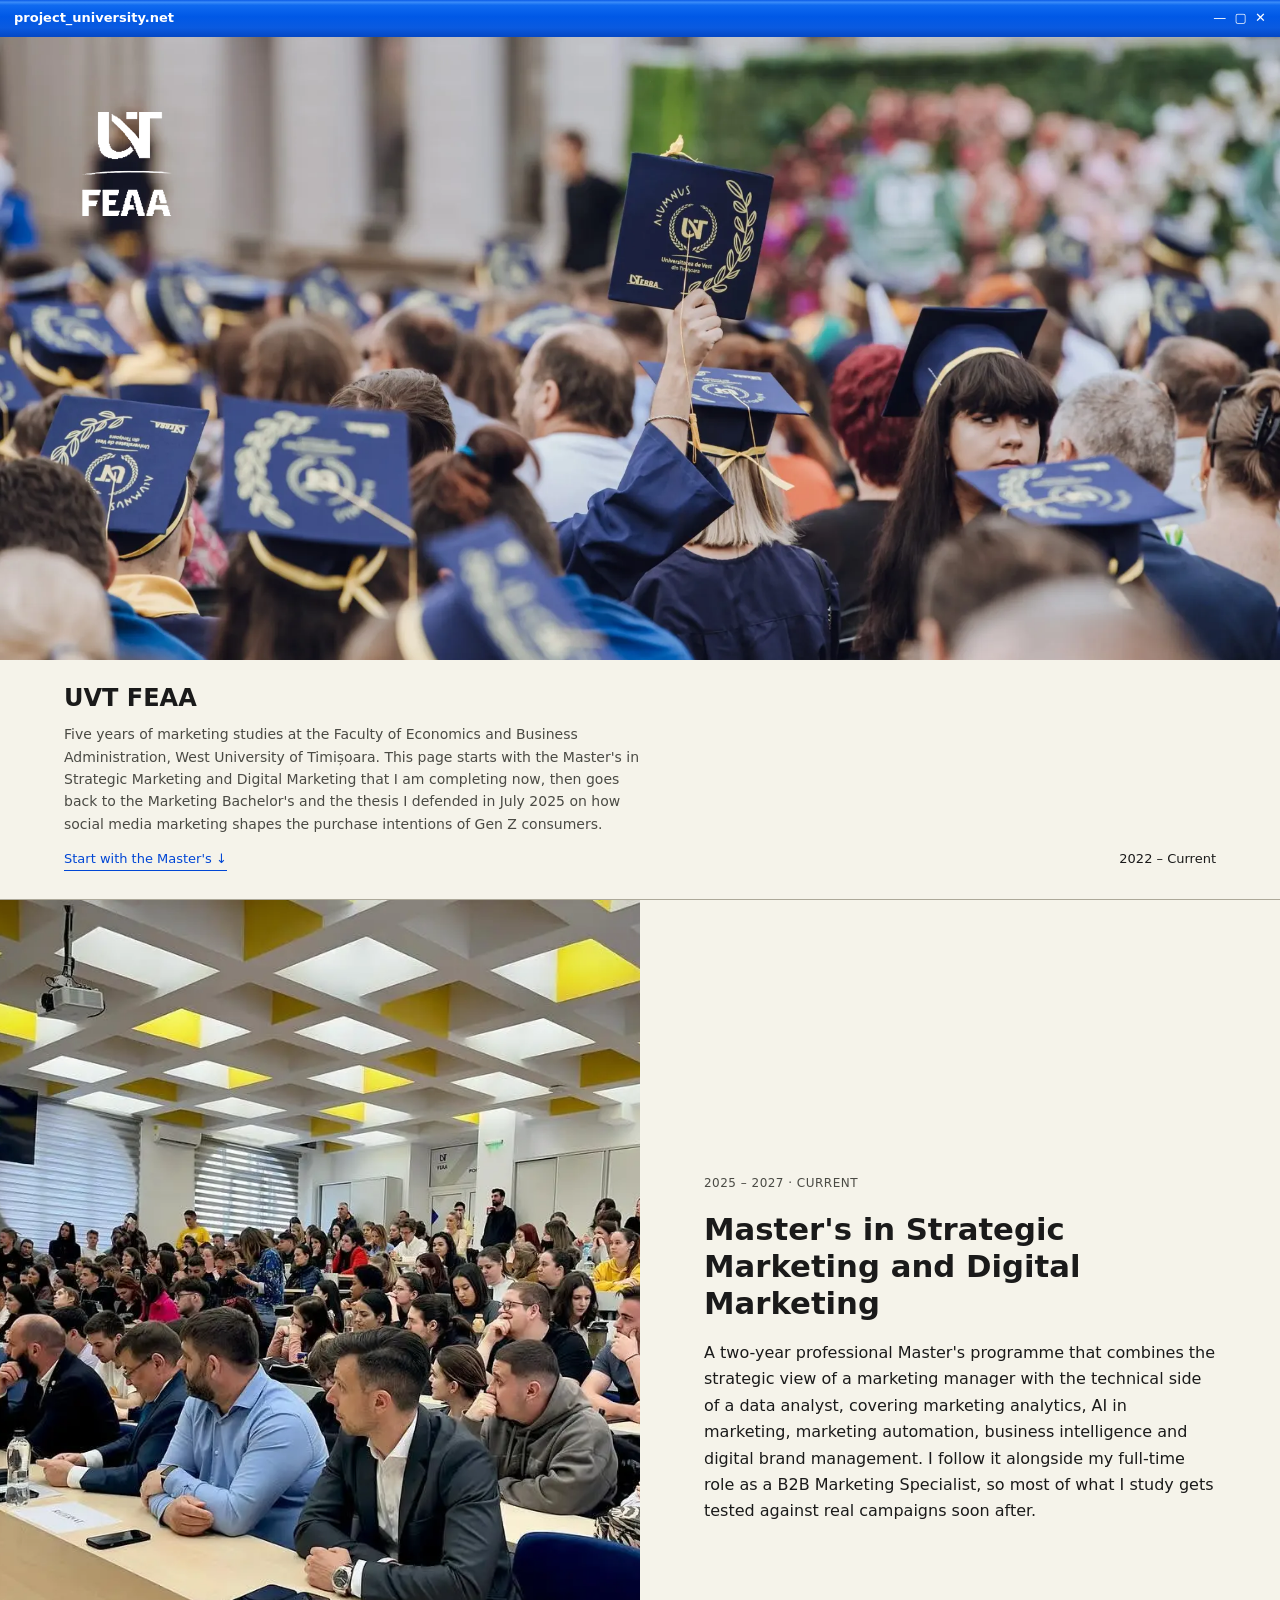
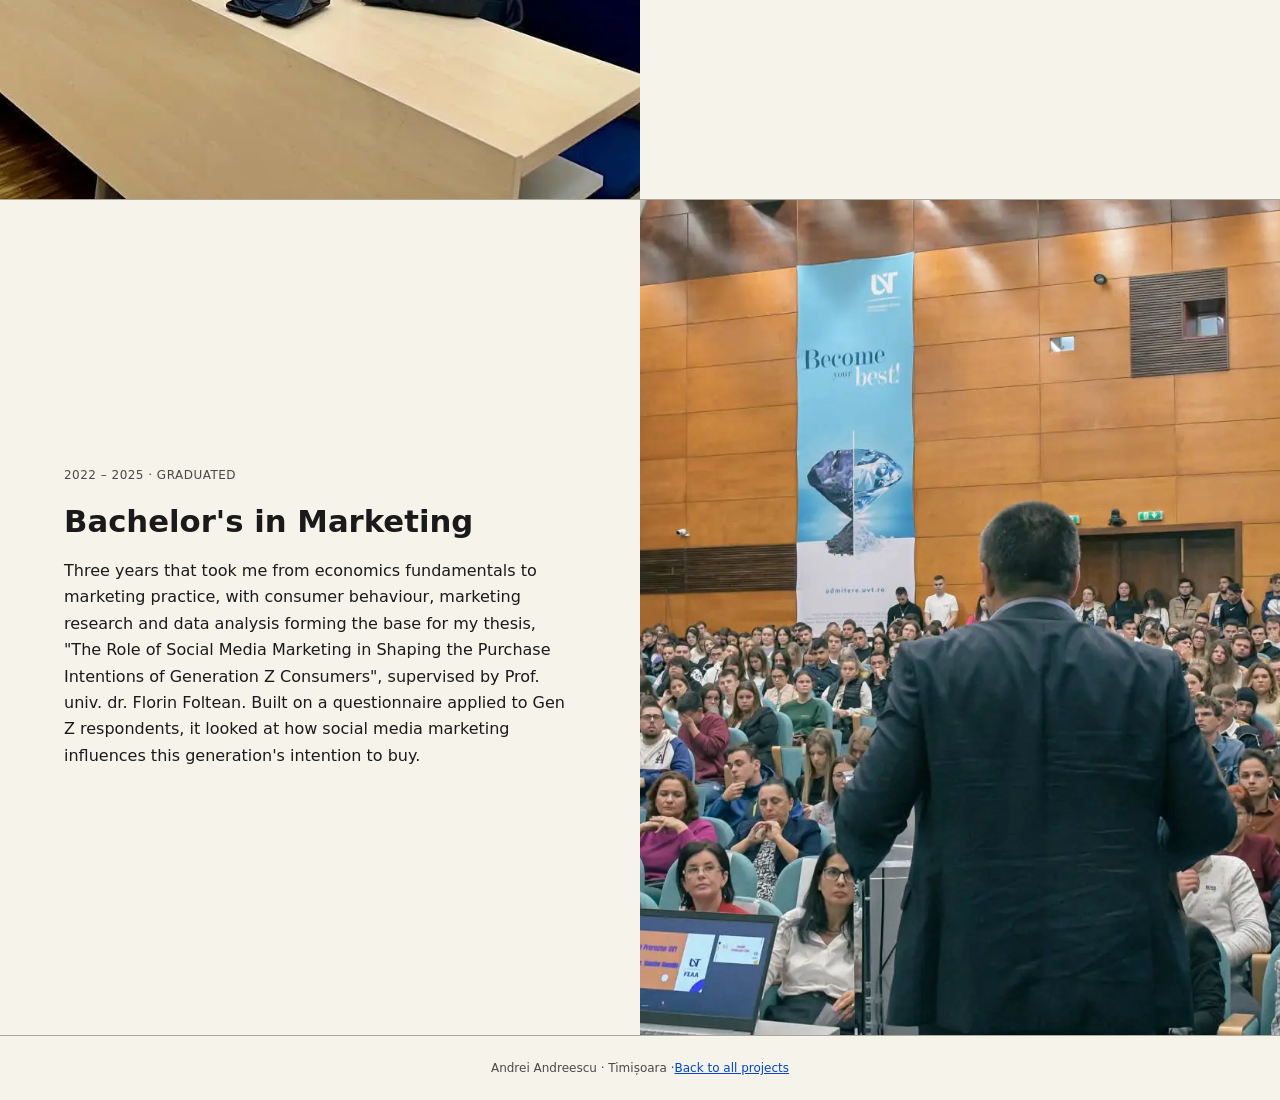
<file: projects/university.html>
<!doctype html>
<html lang="en">
<head>
  <meta charset="utf-8">
  <meta name="viewport" content="width=device-width, initial-scale=1">
  <title>UVT FEAA – Andrei Andreescu</title>
  <meta name="description" content="Andrei Andreescu's marketing studies at the Faculty of Economics and Business Administration, West University of Timișoara: Master's in Strategic Marketing and Digital Marketing, and Bachelor's in Marketing with a thesis on social media marketing and Gen Z purchase intentions.">
  <meta property="og:type" content="website">
  <meta property="og:site_name" content="Andreescu Andrei-Alin">
  <meta property="og:title" content="UVT FEAA – Andrei Andreescu">
  <meta property="og:description" content="Andrei Andreescu's marketing studies at the Faculty of Economics and Business Administration, West University of Timișoara: Master's in Strategic Marketing and Digital Marketing, and Bachelor's in Marketing with a thesis on social media marketing and Gen Z purchase intentions.">
  <meta property="og:url" content="https://iescu.github.io/andreescu-andrei/projects/university.html">
  <meta property="og:image" content="https://iescu.github.io/andreescu-andrei/assets/og-image.jpg?v=2">
  <meta property="og:image:width" content="1200">
  <meta property="og:image:height" content="630">
  <meta property="og:image:alt" content="Andreescu Andrei-Alin, B2B Marketing Specialist: a Windows XP style desktop with project windows">
  <meta name="twitter:card" content="summary_large_image">
  <link rel="preconnect" href="https://fonts.googleapis.com">
  <link rel="preconnect" href="https://fonts.gstatic.com" crossorigin>
  <link href="https://fonts.googleapis.com/css2?family=JetBrains+Mono:wght@400;500;700&family=Inter:wght@400;600;800&display=swap" rel="stylesheet">
  <style>
    :root {
      --bg: #000;
      --bar: #000;
      --border: #2e2e2e;
      --pad: clamp(28px, 5vw, 72px); /* text inset, shared by the caption and the split sections */
      --text: #f2f2f2;
      --muted: #a8a8a8;
      --accent: #f2f2f2;
      --mono: "JetBrains Mono", ui-monospace, monospace;
      --sans: "Inter", system-ui, sans-serif;
    }
    * { box-sizing: border-box; margin: 0; padding: 0; }
    /* One screen per section; scroll.js moves between them (one per scroll, or to the top / bottom on a hard scroll). */
    html { overscroll-behavior: none; }
    body { background: var(--bg); color: var(--text); font-family: var(--sans); line-height: 1.6; }
    a { color: var(--accent); }

    /* ---------- Window title bar (as in the project_*.net windows) ---------- */
    .titlebar {
      display: flex; justify-content: space-between; align-items: center;
      background: var(--bar); padding: 8px 14px; border-bottom: 1px solid var(--border);
      font-family: var(--mono); font-size: 13px; font-weight: 700;
    }
    .controls { display: flex; gap: 18px; font-weight: 400; color: var(--muted); }
    .embedded .titlebar { display: none; } /* the portfolio window supplies its own */

    /* ---------- 1. HERO ---------- */
    /* Hero = title bar + photo + caption, together exactly one screen tall */
    .hero { height: 100vh; height: 100svh; display: flex; flex-direction: column; border-bottom: 1px solid var(--border); }
    .hero-img {
      position: relative; flex: 1 1 auto; min-height: 0;
      background: #1a1a1a url("../assets/img/uvt-hero.webp") center / cover no-repeat;
    }
    /* Same logo placement as the homepage window: ~6.5% from the left, ~14% from the top, ~9% of the image width */
    .hero-logo { position: absolute; top: 12%; left: 6.4%; width: clamp(56px, 7vw, 120px); height: auto; }
    /* Same left inset as the split text; the title and description run up to the middle of the screen,
       the link + dates row spans the full width. */
    .caption { padding: 24px var(--pad) 28px; display: grid; gap: 10px; background: var(--bg); }
    .caption h1, .caption p { max-width: 50%; }
    .caption h1 { font-size: 22px; font-weight: 800; }
    .caption p { font-family: var(--mono); font-size: 13.5px; color: var(--muted); }
    .caption-foot {
      display: flex; justify-content: space-between; flex-wrap: wrap; gap: 8px;
      font-family: var(--mono); font-size: 13px; margin-top: 4px;
    }
    .caption-foot a { color: var(--text); text-decoration: none; border-bottom: 1px solid var(--text); }

    /* ---------- 2–3. SPLIT SECTIONS (half image / half text) ---------- */
    .split {
      display: grid; grid-template-columns: minmax(0, 1fr) minmax(0, 1fr); height: 100vh; height: 100svh;
     
      border-bottom: 1px solid var(--border);
    }
    .split.reverse .split-img { order: 2; }
    .split-img { background: #1a1a1a center / cover no-repeat; min-height: 320px; }
    .split-text {
      padding: var(--pad); display: flex; flex-direction: column;
      justify-content: center; gap: 18px;
    }
    .label { font-family: var(--mono); font-size: 12px; color: var(--accent); letter-spacing: .08em; text-transform: uppercase; }
    h2 { font-size: clamp(26px, 3vw, 38px); font-weight: 800; line-height: 1.15; }
    .lead { color: #d8d8d8; }

    /* The footer shares the last screen with the final section, so no extra scroll is needed to reach it. */
    footer { height: 64px; display: flex; align-items: center; justify-content: center; padding: 0 16px; font-family: var(--mono); font-size: 12px; line-height: 1.5; color: var(--muted); text-align: center; }
    .split:has(+ footer) { height: calc(100vh - 64px); height: calc(100svh - 64px); }

    @media (max-width: 860px) {
      /* Phones: still one screen per section, the image takes whatever height the text leaves. */
      .split { grid-template-columns: minmax(0, 1fr); grid-template-rows: minmax(0, 1fr) auto; }
      .split.reverse .split-img { order: 0; }
      .split-img { min-height: 0; }
      .split-text { padding: 28px 16px 40px; }
      .caption { padding: 20px 16px 28px; }
      .caption h1, .caption p { max-width: none; }
    }
  </style>
  <link rel="stylesheet" href="xp-page.css">
  <link rel="icon" type="image/png" sizes="32x32" href="../assets/icons/favicon.png">
</head>
<body>

  <!-- ===================== 1. HERO ===================== -->
  <section class="hero" aria-labelledby="hero-title">
    <div class="titlebar">
      <span>project_university.net</span>
      <span class="controls" aria-hidden="true">—&nbsp;&nbsp;▢&nbsp;&nbsp;✕</span>
    </div>
    <div class="hero-img" role="img" aria-label="Graduates raising their caps at the West University of Timișoara graduation ceremony">
      <img class="hero-logo" src="../assets/icons/feaa-logo-page.png" alt="UVT FEAA logo" onerror="this.remove()">
    </div>
    <div class="caption">
      <h1 id="hero-title">UVT FEAA</h1>
      <p>Five years of marketing studies at the Faculty of Economics and Business Administration, West University of Timișoara. This page starts with the Master's in Strategic Marketing and Digital Marketing that I am completing now, then goes back to the Marketing Bachelor's and the thesis I defended in July 2025 on how social media marketing shapes the purchase intentions of Gen Z consumers.</p>
      <div class="caption-foot">
        <a href="#masters">Start with the Master's ↓</a>
        <span>2022 – Current</span>
      </div>
    </div>
  </section>

  <!-- ===================== 2. MASTER'S (image left, text right) ===================== -->
  <section class="split" id="masters" aria-labelledby="masters-title">
    <div class="split-img" role="img" aria-label="Students and guest speakers in a bright FEAA lecture hall during a Deloitte talk on ethics"
         style="background-image:url('../assets/img/masters.webp')"></div>
    <div class="split-text">
      <span class="label">2025 – 2027 · Current</span>
      <h2 id="masters-title">Master's in Strategic Marketing and Digital Marketing</h2>
      <p class="lead">A two-year professional Master's programme that combines the strategic view of a marketing manager with the technical side of a data analyst, covering marketing analytics, AI in marketing, marketing automation, business intelligence and digital brand management. I follow it alongside my full-time role as a B2B Marketing Specialist, so most of what I study gets tested against real campaigns soon after.</p>
    </div>
  </section>

  <!-- ===================== 3. BACHELOR'S + THESIS (text left, image right) ===================== -->
  <section class="split reverse" id="bachelors" aria-labelledby="bachelors-title">
    <div class="split-img" role="img" aria-label="A speaker addressing a full West University of Timișoara auditorium at an FEAA event"
         style="background-image:url('../assets/img/bachelors.webp')"></div>
    <div class="split-text">
      <span class="label">2022 – 2025 · Graduated</span>
      <h2 id="bachelors-title">Bachelor's in Marketing</h2>
      <p class="lead">Three years that took me from economics fundamentals to marketing practice, with consumer behaviour, marketing research and data analysis forming the base for my thesis, "The Role of Social Media Marketing in Shaping the Purchase Intentions of Generation Z Consumers", supervised by Prof. univ. dr. Florin Foltean. Built on a questionnaire applied to Gen Z respondents, it looked at how social media marketing influences this generation's intention to buy.</p>
    </div>
  </section>

  <footer>Andrei Andreescu · Timișoara · <a href="../index.html" data-back>Back to all projects</a></footer>

  <script>
    // Opened inside the portfolio's full-screen project window: the window draws its own
    // title bar, and "Back to all projects" closes the window instead of reloading the site.
    if (window.self !== window.top) {
      document.documentElement.classList.add("embedded");
      document.querySelector("[data-back]").addEventListener("click", (e) => {
        e.preventDefault();
        window.parent.postMessage("project-window:close", "*");
      });
    }
  </script>
  <script src="scroll.js"></script>
</body>
</html>
</file>
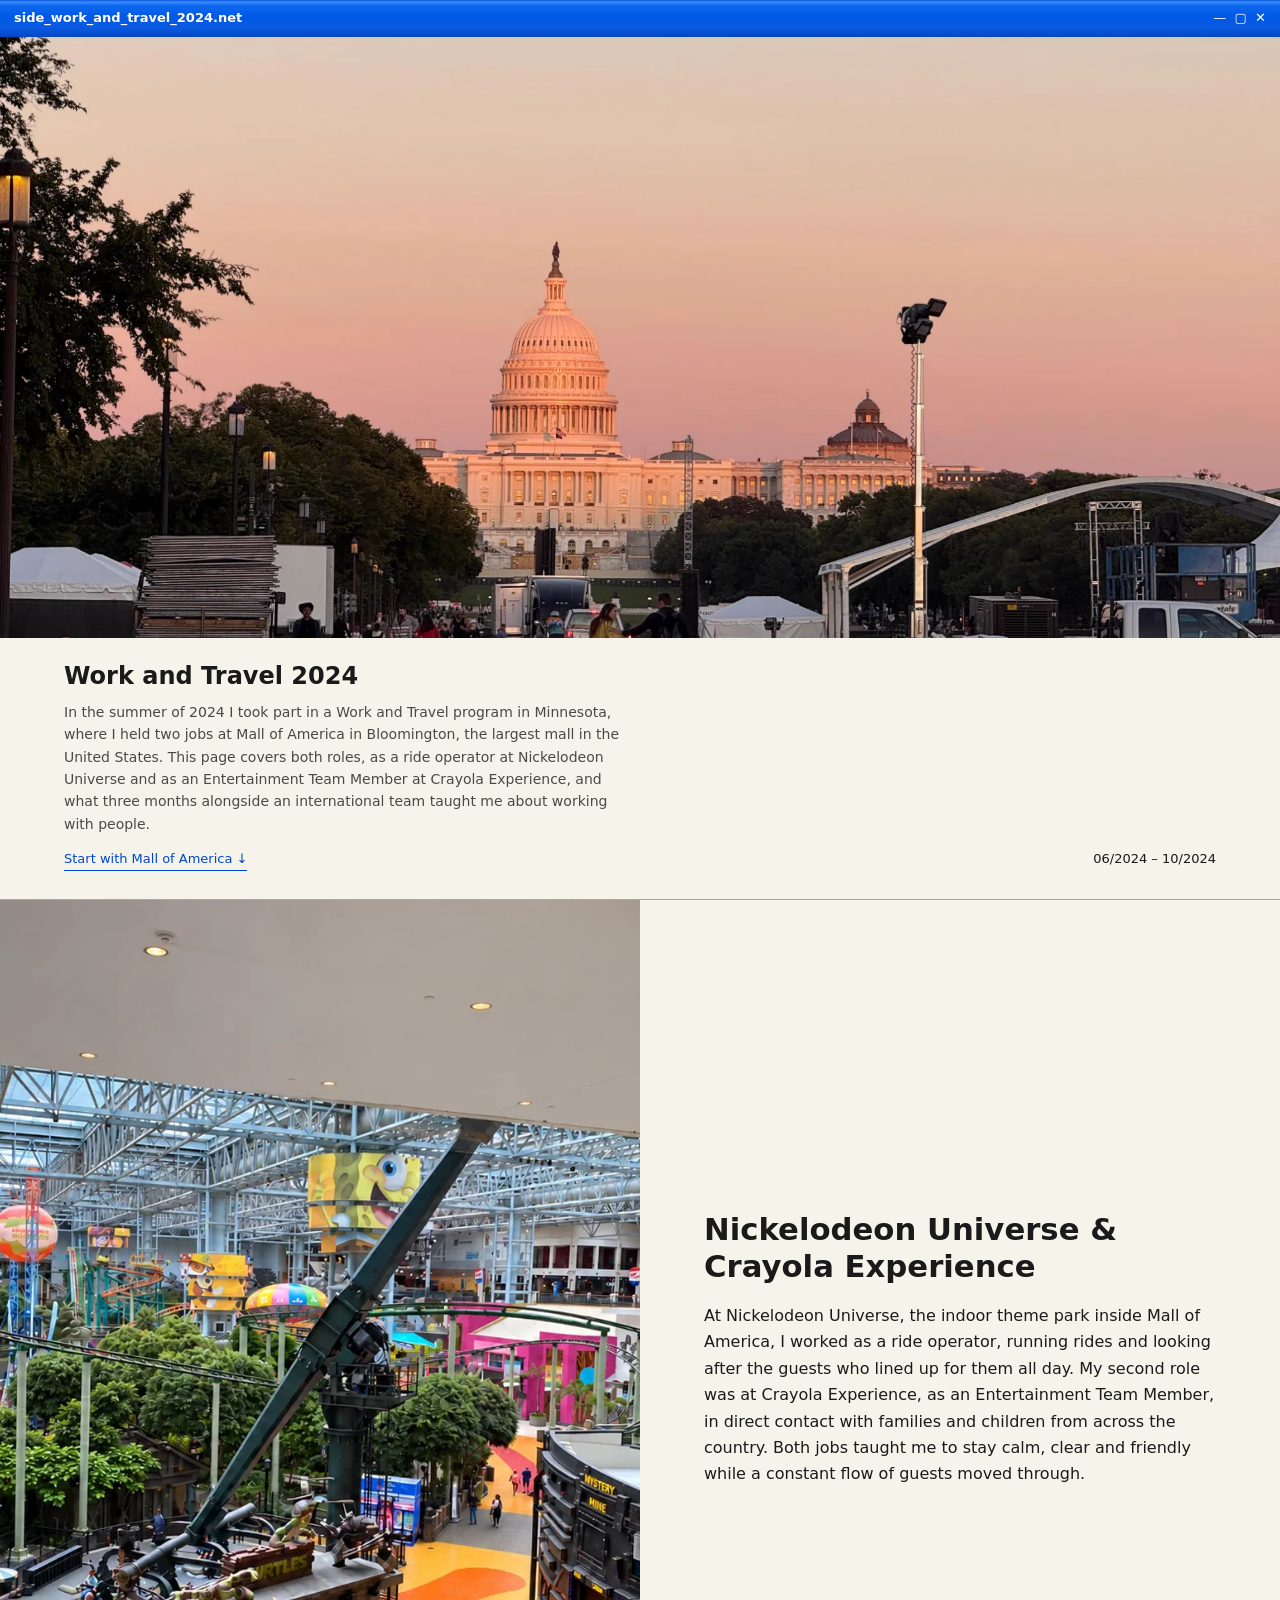
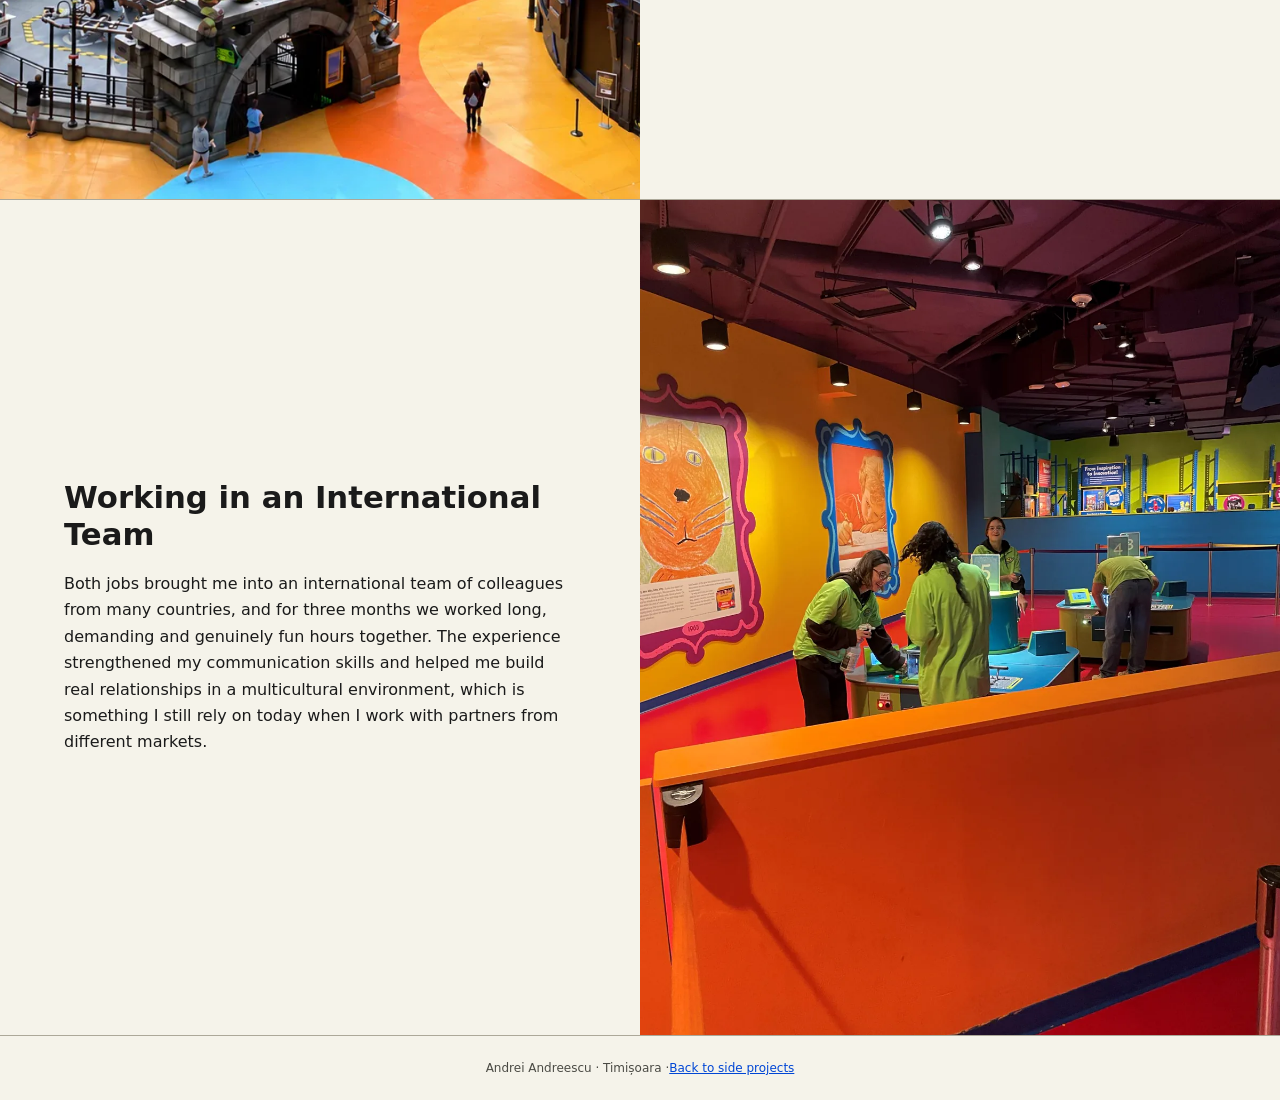
<file: projects/work-and-travel-2024.html>
<!doctype html>
<html lang="en">
<head>
  <meta charset="utf-8">
  <meta name="viewport" content="width=device-width, initial-scale=1">
  <title>Work and Travel 2024 – Andrei Andreescu</title>
  <meta name="description" content="Andrei Andreescu’s Work and Travel summer in Minnesota, USA (2024): ride operator at Nickelodeon Universe and Entertainment Team Member at Crayola Experience, Mall of America.">
  <meta property="og:type" content="website">
  <meta property="og:site_name" content="Andreescu Andrei-Alin">
  <meta property="og:title" content="Work and Travel 2024 – Andrei Andreescu">
  <meta property="og:description" content="Andrei Andreescu’s Work and Travel summer in Minnesota, USA (2024): ride operator at Nickelodeon Universe and Entertainment Team Member at Crayola Experience, Mall of America.">
  <meta property="og:url" content="https://iescu.github.io/andreescu-andrei/projects/work-and-travel-2024.html">
  <meta property="og:image" content="https://iescu.github.io/andreescu-andrei/assets/og-image.jpg?v=2">
  <meta property="og:image:width" content="1200">
  <meta property="og:image:height" content="630">
  <meta property="og:image:alt" content="Andreescu Andrei-Alin, B2B Marketing Specialist: a Windows XP style desktop with project windows">
  <meta name="twitter:card" content="summary_large_image">
  <link rel="preconnect" href="https://fonts.googleapis.com">
  <link rel="preconnect" href="https://fonts.gstatic.com" crossorigin>
  <link href="https://fonts.googleapis.com/css2?family=JetBrains+Mono:wght@400;500;700&family=Inter:wght@400;600;800&display=swap" rel="stylesheet">
  <style>
    :root {
      --bg: #000;
      --bar: #000;
      --border: #2e2e2e;
      --pad: clamp(28px, 5vw, 72px); /* text inset, shared by the caption and the split sections */
      --text: #f2f2f2;
      --muted: #a8a8a8;
      --accent: #f2f2f2;
      --mono: "JetBrains Mono", ui-monospace, monospace;
      --sans: "Inter", system-ui, sans-serif;
    }
    * { box-sizing: border-box; margin: 0; padding: 0; }
    /* One screen per section; scroll.js moves between them (one per scroll, or to the top / bottom on a hard scroll). */
    html { overscroll-behavior: none; }
    body { background: var(--bg); color: var(--text); font-family: var(--sans); line-height: 1.6; }
    a { color: var(--accent); }

    /* ---------- Window title bar (as in the project_*.net windows) ---------- */
    .titlebar {
      display: flex; justify-content: space-between; align-items: center;
      background: var(--bar); padding: 8px 14px; border-bottom: 1px solid var(--border);
      font-family: var(--mono); font-size: 13px; font-weight: 700;
    }
    .controls { display: flex; gap: 18px; font-weight: 400; color: var(--muted); }
    .embedded .titlebar { display: none; } /* the portfolio window supplies its own */

    /* ---------- 1. HERO ---------- */
    /* Hero = title bar + photo + caption, together exactly one screen tall */
    .hero { height: 100vh; height: 100svh; display: flex; flex-direction: column; border-bottom: 1px solid var(--border); }
    .hero-img {
      position: relative; flex: 1 1 auto; min-height: 0;
      background: #1a1a1a url("../assets/img/wt-capitol-sunset.webp") center 70% / cover no-repeat;
    }
    /* Placeholder: marks text and images still to be filled in. Remove the class once replaced. */
    .todo { outline: 1px dashed #5a5a5a; outline-offset: 4px; }
    .hero-img.todo, .split-img.todo { outline-offset: -12px; display: grid; place-items: center; font-family: var(--mono); font-size: 12px; color: var(--muted); }
    /* Same left inset as the split text; the title and description run up to the middle of the screen,
       the link + dates row spans the full width. */
    .caption { padding: 24px var(--pad) 28px; display: grid; gap: 10px; background: var(--bg); }
    .caption h1, .caption p { max-width: 50%; }
    .caption h1 { font-size: 22px; font-weight: 800; }
    .caption p { font-family: var(--mono); font-size: 13.5px; color: var(--muted); }
    .caption-foot {
      display: flex; justify-content: space-between; flex-wrap: wrap; gap: 8px;
      font-family: var(--mono); font-size: 13px; margin-top: 4px;
    }
    .caption-foot a { color: var(--text); text-decoration: none; border-bottom: 1px solid var(--text); }

    /* ---------- 2–3. SPLIT SECTIONS (half image / half text) ---------- */
    .split {
      display: grid; grid-template-columns: minmax(0, 1fr) minmax(0, 1fr); height: 100vh; height: 100svh;
     
      border-bottom: 1px solid var(--border);
    }
    .split.reverse .split-img { order: 2; }
    .split-img { background: #1a1a1a center / cover no-repeat; min-height: 320px; }
    .split-text {
      padding: var(--pad); display: flex; flex-direction: column;
      justify-content: center; gap: 18px;
    }
    .label { font-family: var(--mono); font-size: 12px; color: var(--accent); letter-spacing: .08em; text-transform: uppercase; }
    h2 { font-size: clamp(26px, 3vw, 38px); font-weight: 800; line-height: 1.15; }
    .lead { color: #d8d8d8; }

    /* The footer shares the last screen with the final section, so no extra scroll is needed to reach it. */
    footer { height: 64px; display: flex; align-items: center; justify-content: center; padding: 0 16px; font-family: var(--mono); font-size: 12px; line-height: 1.5; color: var(--muted); text-align: center; }
    .split:has(+ footer) { height: calc(100vh - 64px); height: calc(100svh - 64px); }

    @media (max-width: 860px) {
      /* Phones: still one screen per section, the image takes whatever height the text leaves. */
      .split { grid-template-columns: minmax(0, 1fr); grid-template-rows: minmax(0, 1fr) auto; }
      .split.reverse .split-img { order: 0; }
      .split-img { min-height: 0; }
      .split-text { padding: 28px 16px 40px; }
      .caption { padding: 20px 16px 28px; }
      .caption h1, .caption p { max-width: none; }
    }
  </style>
  <link rel="stylesheet" href="xp-page.css">
  <link rel="icon" type="image/png" sizes="32x32" href="../assets/icons/favicon.png">
</head>
<body>

  <!-- ===================== 1. HERO ===================== -->
  <section class="hero" aria-labelledby="hero-title">
    <div class="titlebar">
      <span>side_work_and_travel_2024.net</span>
      <span class="controls" aria-hidden="true">—&nbsp;&nbsp;▢&nbsp;&nbsp;✕</span>
    </div>
    <div class="hero-img" role="img" aria-label="The US Capitol glowing pink at sunset, seen from the National Mall in Washington, D.C."></div>
    <div class="caption">
      <h1 id="hero-title">Work and Travel 2024</h1>
      <p>In the summer of 2024 I took part in a Work and Travel program in Minnesota, where I held two jobs at Mall of America in Bloomington, the largest mall in the United States. This page covers both roles, as a ride operator at Nickelodeon Universe and as an Entertainment Team Member at Crayola Experience, and what three months alongside an international team taught me about working with people.</p>
      <div class="caption-foot">
        <a href="#mall">Start with Mall of America ↓</a>
        <span>06/2024 – 10/2024</span>
      </div>
    </div>
  </section>

  <!-- ===================== 2. MALL OF AMERICA (image left, text right) ===================== -->
  <section class="split" id="mall" aria-labelledby="mall-title">
    <div class="split-img" role="img" aria-label="Nickelodeon Universe seen from an upper floor of Mall of America: roller coaster tracks, the TMNT ride and a SpongeBob tower among indoor trees"
         style="background-image:url('../assets/img/wt-mall-of-america.webp')"></div>
    <div class="split-text">
      <h2 id="mall-title">Nickelodeon Universe &amp; Crayola Experience</h2>
      <p class="lead">At Nickelodeon Universe, the indoor theme park inside Mall of America, I worked as a ride operator, running rides and looking after the guests who lined up for them all day. My second role was at Crayola Experience, as an Entertainment Team Member, in direct contact with families and children from across the country. Both jobs taught me to stay calm, clear and friendly while a constant flow of guests moved through.</p>
    </div>
  </section>

  <!-- ===================== 3. INTERNATIONAL TEAM (text left, image right) ===================== -->
  <section class="split reverse" id="team" aria-labelledby="team-title">
    <div class="split-img" role="img" aria-label="Andrei's colleagues in green Crayola Experience shirts working at the colourful activity stations, smiling"
         style="background-image:url('../assets/img/wt-team.webp'); background-position: 50% 45%"></div>
    <div class="split-text">
      <h2 id="team-title">Working in an International Team</h2>
      <p class="lead">Both jobs brought me into an international team of colleagues from many countries, and for three months we worked long, demanding and genuinely fun hours together. The experience strengthened my communication skills and helped me build real relationships in a multicultural environment, which is something I still rely on today when I work with partners from different markets.</p>
    </div>
  </section>

  <footer>Andrei Andreescu · Timișoara · <a href="../index.html" data-back>Back to side projects</a></footer>

  <script>
    // Opened inside the portfolio's full-screen project window: the window draws its own
    // title bar, and "Back to side projects" returns to the folder instead of reloading the site.
    if (window.self !== window.top) {
      document.documentElement.classList.add("embedded");
      document.querySelector("[data-back]").addEventListener("click", (e) => {
        e.preventDefault();
        window.parent.postMessage("project-window:close", "*");
      });
    }
  </script>
  <script src="scroll.js"></script>
</body>
</html>
</file>
<file: css/style.css>
/* ==========================================================================
   Hero — "signal and noise"
   ========================================================================== */

:root {
  --black: #000;
  --white: #fff;
  --gray: #a9a9a9;          /* hero field; keep in sync with GRAIN.background in js/main.js */
  --ink: #0d0d0d;           /* caption text on the gray field */
  --font-sans: "Inter Tight", "Helvetica Neue", Arial, sans-serif;
  --font-mono: "JetBrains Mono", ui-monospace, Consolas, monospace;
  --gutter: clamp(16px, 1.4vw, 32px);
  /* Desktop UI scale: everything except the background video (taskbar, windows, expanded
     chrome) is 40% smaller than the comp. Mobile resets this to 1. */
  --ui: 0.6;
}

*, *::before, *::after { box-sizing: border-box; }

html { -webkit-text-size-adjust: 100%; }

body {
  margin: 0;
  background: var(--black);
  color: var(--white);
  font-family: var(--font-sans);
  overflow-x: hidden;
}

a { color: inherit; text-decoration: none; }
button { font: inherit; }

:focus-visible { outline: 2px solid var(--white); outline-offset: 4px; }

/* ---------- Hero media: gray (until the video loads) → video → grain (overlay) ---------- */

.hero-frame { position: relative; }

/* Fills the screen so the taskbar sits on the bottom edge. The 16:9
   video is cropped to fit: at the sides on narrower screens, at the top on wider ones. */
.hero-media {
  position: relative;
  height: 100vh;
  height: 100svh;
  overflow: hidden;
  overflow: clip; /* never a scroll container: focusing the taskbar must not shift it */
  background: var(--gray);
  isolation: isolate;
}

/* The video fills the hero exactly and is cropped to cover it, anchored to the bottom: wide
   screens lose some of the top, narrow screens lose an equal amount from each side. */
.hero-art {
  position: absolute;
  inset: 0;
}

/* Video and canvas share one box, so they can never drift apart. */
.bg-video,
.grain {
  position: absolute;
  inset: 0;
  width: 100%;
  height: 100%;
}

.bg-video {
  object-fit: cover;
  object-position: 50% 100%;
  image-rendering: pixelated; /* pixel art: hard block edges at any screen size, not a blur */
  pointer-events: none;
}

.grain {
  display: block;
}

/* ---------- Project windows ---------- */

/* Desktop: the window layer sits exactly over the hero media box. No z-index here,
   so an expanded window can rise above the page overlay. */
.windows {
  position: absolute;
  inset: 0;
  pointer-events: none;
}

/* Slots are moved with transform: translate3d() by the motion loop in js/main.js. */
.win-slot {
  position: absolute;
  left: 0;
  top: 0;
  width: calc(22% * var(--ui));
  pointer-events: auto;
}
.win-slot[hidden] { display: none; }
/* Draw each window once and slide that picture, instead of redrawing it at every subpixel
   offset: redrawing a fine-grained photo (beoopsie) that small makes its colors shimmer. */
.win-slot:not(.has-expanded) { will-change: transform; }
/* No transform while expanded: a transformed ancestor would trap the fixed-position dialog. */
.win-slot.has-expanded { z-index: 101 !important; transform: none !important; }

.obstacle-outline {
  position: absolute;
  border: 1px dashed var(--white);
  pointer-events: none;
}
.obstacle-outline[hidden] { display: none; }

.win {
  display: flex;
  flex-direction: column;
  background: var(--gray);
  border: 1px solid var(--black);
  box-shadow: 0 10px 28px rgba(0, 0, 0, 0.28);
  transform-origin: 0 0;
  outline: none;
}

.win-bar {
  display: flex;
  align-items: stretch;
  height: max(16px, calc(24px * var(--ui)));
  background: var(--black);
  color: var(--white);
  user-select: none; /* title bars never get text-selected, like on Windows */
}

.win-name {
  flex: 1;
  min-width: 0;
  align-self: center;
  padding: 0 calc(8px * var(--ui));
  overflow: hidden;
  font-family: var(--font-mono);
  font-size: max(8px, calc(11px * var(--ui)));
  white-space: nowrap;
  text-overflow: ellipsis;
}

.win-ctrls { display: flex; flex: none; }

.win-btn {
  display: grid;
  place-items: center;
  width: max(20px, calc(30px * var(--ui)));
  padding: 0;
  border: 0;
  background: var(--black);
  color: var(--white);
  cursor: pointer;
}
.win-btn[hidden] { display: none; }
.win-btn svg {
  width: max(7px, calc(10px * var(--ui)));
  height: max(7px, calc(10px * var(--ui)));
  fill: none;
  stroke: currentColor;
  stroke-width: 1;
  shape-rendering: crispEdges;
}
.win-btn svg * { vector-effect: non-scaling-stroke; } /* stays a crisp 1px line at any size */
.win-close svg { shape-rendering: geometricPrecision; }

/* Hover / focus: invert to white with a black glyph. Close too — never red. */
.win-btn:hover,
.win-btn:focus-visible {
  background: var(--white);
  color: var(--black);
}
.win-btn:focus-visible {
  outline: 1px solid var(--black);
  outline-offset: -4px;
}

.win-body {
  display: block;
  width: 100%;
  aspect-ratio: 4 / 3;
  padding: 0;
  border: 0;
  background: var(--gray);
  cursor: zoom-in;
}
.win-body:focus-visible {
  outline: 2px solid var(--white);
  outline-offset: -4px;
  box-shadow: inset 0 0 0 4px var(--black);
}

.win-img {
  display: block;
  width: 100%;
  height: 100%;
  object-fit: cover;
}

/* Headline + logo laid over the expanded image (e.g. nJoy). Sized in cqw, so it scales
   with the window the way type baked into an image would. Expanded view only. */
.win-art { display: none; }
.win.is-expanded .win-body {
  position: relative;
  container-type: inline-size;
}
.win.is-expanded .win-art {
  position: absolute;
  inset: 0;
  display: block;
  color: var(--white);
  text-align: left;
  pointer-events: none;
  animation: win-fade-in 0.25s 0.2s both;
}
.win-art-title {
  position: absolute;
  left: 6.1cqw;
  top: 6cqw;
  margin: 0;
  font-size: 3.9cqw;
  font-weight: 700;
  line-height: 0.9;
  letter-spacing: -0.015em;
  text-transform: uppercase;
  white-space: pre-line; /* line breaks come from the \n in the project's title */
}
.win-art-logo {
  position: absolute;
  right: 6cqw;
  top: 6.2cqw;
  width: 15cqw;
  height: auto;
}

/* Logo-only variant, top-left (UVT FEAA): same placement as the logo in the project's
   cover image, over a dark fade from the top so white reads on pale backgrounds. */
.win.is-expanded .win-art--logo-left {
  background: linear-gradient(to bottom, rgba(0, 0, 0, 0.55), rgba(0, 0, 0, 0) 38%);
}
.win-art--logo-left .win-art-logo {
  right: auto;
  left: 6cqw;
  top: 5cqw;
  width: 9.4cqw;
}

/* Headline + subtitle bottom-right, logo top-right (beoopsie). Insets follow the
   design comp, in cqw of the window width. */
.win-art-sub { display: none; }
.win-art--bottom-right .win-art-title {
  left: auto;
  top: auto;
  right: 4.4cqw;
  bottom: calc(4.1cqw + 1.7cqw - 0.05cqw); /* sits on the subtitle */
  font-family: "Geist", var(--font-sans);
  font-size: 4cqw; /* largest size that stays clear of the nails in the standard window crop */
  font-weight: 900; /* Geist Black, as in the comp */
  line-height: 0.92;
  letter-spacing: -0.02em;
  text-align: right;
}
.win-art--bottom-right .win-art-sub {
  position: absolute;
  right: 4.4cqw;
  bottom: 4.1cqw;
  display: block;
  font-size: 1.7cqw; /* 0.424 × the title size: same width as "COVERED END TO END" */
  font-weight: 300;
  line-height: 1;
  letter-spacing: 0;
  white-space: nowrap;
}
.win-art--bottom-right .win-art-logo {
  right: 4.2cqw;
  top: 4.4cqw;
  width: 5.8cqw;
}


.win-details { display: none; }

/* EXPANDED: large centred view. */
.win.is-expanded {
  position: fixed;
  left: 50%;
  top: 50%;
  translate: -50% -50%;
  width: min(70vw, 1100px);
  max-height: 94vh;
  overflow: auto;
  box-shadow: 0 24px 80px rgba(0, 0, 0, 0.5);
}
.win.is-expanded .win-bar { flex: none; height: max(22px, calc(32px * var(--ui))); }
.win.is-expanded .win-name { font-size: max(10px, calc(12px * var(--ui))); padding: 0 calc(12px * var(--ui)); }
.win.is-expanded .win-btn { width: max(28px, calc(44px * var(--ui))); }
.win.is-expanded .win-body {
  flex: none;
  aspect-ratio: auto;
  height: min(calc(min(70vw, 1100px) * 0.5625), 62vh);
  cursor: default;
}

.win.is-expanded .win-details {
  display: block;
  padding: calc(20px * var(--ui)) calc(24px * var(--ui)) calc(24px * var(--ui));
  background: var(--black);
  color: var(--white);
  animation: win-fade-in 0.25s 0.2s both;
}
.win-title {
  margin: 0 0 calc(6px * var(--ui));
  font-size: clamp(15px, calc(1.6vw * var(--ui)), calc(30px * var(--ui)));
  font-weight: 700;
  line-height: 1.05;
  letter-spacing: -0.01em;
}
.win-desc {
  margin: 0 0 calc(16px * var(--ui));
  font-family: var(--font-mono);
  font-size: max(11px, calc(13px * var(--ui)));
  line-height: 1.5;
  color: #bdbdbd;
}
.win-link {
  font-family: var(--font-mono);
  font-size: max(11px, calc(13px * var(--ui)));
  letter-spacing: 0.04em;
  border-bottom: 1px solid rgba(255, 255, 255, 0.4);
  padding-bottom: 2px;
}
.win-link:hover,
.win-link:focus-visible { border-bottom-color: var(--white); }

.win-foot {
  display: flex;
  justify-content: space-between;
  align-items: baseline;
  gap: calc(16px * var(--ui));
}
.win-dates {
  font-family: var(--font-mono);
  font-size: max(11px, calc(13px * var(--ui)));
  letter-spacing: 0.04em;
  color: #bdbdbd;
  white-space: nowrap;
}

@keyframes win-fade-in { from { opacity: 0; } }

.win-overlay {
  position: fixed;
  inset: 0;
  z-index: 100;
  background: rgba(0, 0, 0, 0.6);
}
.win-overlay[hidden] { display: none; }

/* ---------- Taskbar: Windows 11-style bar along the bottom of the hero ---------- */

/* Frosted glass: the video behind it is blurred and lightly saturated, under a dark tint. */
.taskbar {
  --tb-h: max(44px, calc(80px * var(--ui))); /* 48px on desktop, like Windows 11 */
  position: absolute;
  left: 0;
  right: 0;
  bottom: 0;
  z-index: 3;
  display: flex;
  align-items: center;
  justify-content: center;
  height: var(--tb-h);
  padding: 0 calc(16px * var(--ui));
  background: rgba(32, 32, 32, 0.72);
  border-top: 1px solid rgba(255, 255, 255, 0.08);
  -webkit-backdrop-filter: blur(30px) saturate(140%);
          backdrop-filter: blur(30px) saturate(140%);
}

/* Minimized projects, centered. */
.dock {
  display: flex;
  align-items: center;
  gap: calc(4px * var(--ui));
  height: 100%;
}

.dock-frame {
  position: relative;
  display: grid;
  place-items: center;
  width: calc(var(--tb-h) - 8px);
  height: calc(var(--tb-h) - 8px);
  padding: 0;
  border: 0;
  border-radius: 4px;
  background: transparent;
  cursor: pointer;
  transition: background 0.15s;
}
.dock-frame:hover,
.dock-frame:focus-visible { background: rgba(255, 255, 255, 0.08); }
.dock-frame:focus-visible { outline: 1px solid var(--white); outline-offset: 0; }

/* Window-state indicator under each icon. */
.dock-frame::after {
  content: "";
  position: absolute;
  left: 50%;
  bottom: 2px;
  width: 6px;
  height: 3px;
  border-radius: 2px;
  background: rgba(255, 255, 255, 0.55);
  translate: -50% 0;
  transition: width 0.15s;
}
/* Closed: no indicator. Open on the desktop or minimized: short dash. Expanded: long, bright dash. */
.dock-frame[data-state="closed"]::after { opacity: 0; }
.dock-frame[data-state="expanded"]::after { width: 16px; background: var(--white); }
.dock-frame:hover::after { width: 12px; }

.dock-thumb {
  display: block;
  width: 60%;
  aspect-ratio: 1;
}
.dock-thumb img {
  display: block;
  width: 100%;
  height: 100%;
  object-fit: contain;
}

/* Tray, bottom right: About me, CV, then envelope + name (opens the business card). */
.taskbar-tray {
  position: absolute;
  right: 0; /* the Show desktop sliver sits flush with the screen edge */
  top: 0;
  bottom: 0;
  display: flex;
  align-items: center;
  gap: 2px;
}

.tray-btn,
.contact-btn {
  display: flex;
  align-items: center;
  justify-content: center;
  height: calc(var(--tb-h) - 8px);
  padding: 0;
  border: 0;
  border-radius: 4px;
  background: transparent;
  color: var(--white);
  cursor: pointer;
  transition: background 0.15s;
}
.tray-btn { width: calc(var(--tb-h) - 8px); }
.tray-btn:hover,
.tray-btn:focus-visible,
.contact-btn:hover,
.contact-btn:focus-visible { background: rgba(255, 255, 255, 0.08); }
.tray-btn:focus-visible,
.contact-btn:focus-visible { outline: 1px solid var(--white); outline-offset: 0; }

.tray-btn svg,
.contact-btn svg {
  flex: none;
  width: 20px;
  height: 20px;
  fill: none;
  stroke: currentColor;
  stroke-width: 1.5;
  stroke-linejoin: round;
  stroke-linecap: round;
}
.contact-btn svg { width: 18px; height: 18px; }
.tray-btn svg text {
  fill: currentColor;
  stroke: none;
  font: 700 6.6px var(--font-sans);
  letter-spacing: -0.02em;
}

.name { margin: 0; font-size: inherit; }
.contact-btn {
  gap: calc(14px * var(--ui));
  padding: 0 calc(14px * var(--ui));
}
.name-lines {
  display: flex;
  flex-direction: column;
  font-size: max(12px, calc(26px * var(--ui)));
  font-weight: 700;
  line-height: 0.82;
  letter-spacing: -0.01em;
  text-align: left;
}

/* Show desktop: the thin sliver at the far right of the Windows 11 taskbar. */
.show-desktop {
  position: relative;
  align-self: stretch;
  width: 12px;
  margin-left: calc(6px * var(--ui));
  padding: 0;
  border: 0;
  background: transparent;
  cursor: pointer;
}
.show-desktop::before {
  content: "";
  position: absolute;
  left: 0;
  top: 50%;
  height: 16px;
  border-left: 1px solid rgba(255, 255, 255, 0.35);
  translate: 0 -50%;
}
.show-desktop:hover,
.show-desktop:focus-visible { background: rgba(255, 255, 255, 0.08); }
.show-desktop:focus-visible { outline: 1px solid var(--white); outline-offset: -1px; }

/* ---------- Desktop icon + side projects folder ---------- */

/* Bottom-left of the desktop, under the drifting windows, like a Windows desktop icon. */
.desktop-icon {
  position: absolute;
  left: calc(16px * var(--ui) + 8px);
  bottom: calc(max(44px, calc(80px * var(--ui))) + 10px); /* just above the taskbar */
  z-index: 2;
  display: flex;
  flex-direction: column;
  align-items: center;
  gap: 4px;
  width: max(72px, calc(110px * var(--ui)));
  padding: 6px 4px;
  border: 1px solid transparent;
  border-radius: 3px;
  background: transparent;
  color: var(--white);
  cursor: pointer;
  user-select: none;
}
.desktop-icon:hover,
.desktop-icon:focus-visible {
  background: rgba(255, 255, 255, 0.14);
  border-color: rgba(255, 255, 255, 0.28);
}
.desktop-icon:focus { /* selected (single click), until something else is clicked */
  outline: none;
  background: rgba(255, 255, 255, 0.22);
  border-color: rgba(255, 255, 255, 0.4);
}
.folder-glyph {
  width: max(36px, calc(56px * var(--ui)));
  height: auto;
}
.desktop-icon-label {
  font-family: var(--font-mono);
  font-size: max(11px, calc(13px * var(--ui)));
  line-height: 1.2;
  text-align: center;
  text-shadow: 0 1px 3px rgba(0, 0, 0, 0.8), 0 0 1px rgba(0, 0, 0, 0.9);
}

/* Folder window: an Explorer-style list of side projects, in the project window frame. */
.folder-dialog {
  width: min(92vw, 760px);
  max-width: none;
  background: var(--black);
  color: var(--white);
  border: 1px solid rgba(255, 255, 255, 0.15);
  box-shadow: 0 24px 80px rgba(0, 0, 0, 0.5);
}
.folder-dialog .win-bar { height: max(22px, calc(32px * var(--ui))); }
.folder-dialog .win-name { font-size: max(10px, calc(12px * var(--ui))); padding: 0 calc(12px * var(--ui)); }
.folder-dialog .win-btn { width: max(28px, calc(44px * var(--ui))); }
.folder-path {
  margin: 0;
  padding: 8px 16px;
  border-bottom: 1px solid rgba(255, 255, 255, 0.12);
  font-family: var(--font-mono);
  font-size: 11px;
  color: #8a8a8a;
}
.folder-grid {
  display: grid;
  grid-template-columns: repeat(auto-fill, minmax(190px, 1fr));
  gap: 12px;
  margin: 0;
  padding: 16px;
  list-style: none;
}
.folder-item {
  display: flex;
  flex-direction: column;
  gap: 8px;
  width: 100%;
  padding: 8px;
  border: 1px solid transparent;
  border-radius: 3px;
  background: transparent;
  color: inherit;
  text-align: left;
  cursor: pointer;
}
.folder-item:hover,
.folder-item:focus-visible {
  background: rgba(255, 255, 255, 0.08);
  border-color: rgba(255, 255, 255, 0.2);
}
.folder-item:focus-visible { outline: none; }
.folder-thumb {
  display: grid;
  place-items: center;
  aspect-ratio: 4 / 3;
  overflow: hidden;
  background: #1a1a1a;
  font-family: var(--font-mono);
  font-size: 11px;
  color: #8a8a8a;
}
.folder-thumb.is-empty { outline: 1px dashed #5a5a5a; outline-offset: -8px; } /* image still to come */
.folder-thumb img { width: 100%; height: 100%; object-fit: cover; }
.folder-name {
  font-size: 15px;
  font-weight: 700;
  line-height: 1.15;
}
.folder-meta {
  margin-top: -4px;
  font-family: var(--font-mono);
  font-size: 11px;
  color: #8a8a8a;
}

/* ---------- Full-screen project page ("View project →") ---------- */

/* Covers the screen down to the top of the taskbar (JS sets --page-win-bottom). */
.page-win {
  position: fixed;
  inset: 0 0 var(--page-win-bottom, 48px) 0;
  z-index: 102;
  display: flex;
  flex-direction: column;
  background: var(--black);
  outline: none;
}
.page-win[hidden] { display: none; }
/* Side project pages have no windowed view: ↓ goes back to the folder instead. */
.page-win.is-side [data-page="restore"] { display: none; }
.page-win .win-bar { flex: none; height: max(22px, calc(32px * var(--ui))); }
.page-win .win-name { font-size: max(10px, calc(12px * var(--ui))); padding: 0 calc(12px * var(--ui)); }
.page-win .win-btn { width: max(28px, calc(44px * var(--ui))); }
.page-win-frame {
  flex: 1;
  width: 100%;
  min-height: 0;
  border: 0;
  background: var(--black);
}

/* ---------- Pop-ups: About me (modal) + business card (flyout) ---------- */

dialog {
  padding: 0;
  border: 0;
  background: none;
  color: inherit;
}
dialog::backdrop { background: rgba(0, 0, 0, 0.6); }
dialog[open] { animation: dialog-in 0.25s cubic-bezier(0.2, 0.7, 0.2, 1); }
@keyframes dialog-in { from { opacity: 0; transform: scale(0.96); } }

/* Business card flyout, Windows 11 calendar style: anchored above the right end of the
   taskbar (JS sets `right` / `bottom` from the taskbar on open), slides up, no dimming. */
.card-flyout {
  container: flyout / inline-size; /* lets the card stack its footer when narrow */
  position: fixed;
  inset: auto 12px 60px auto;
  width: min(440px, calc(100vw - 24px));
  height: auto;
  margin: 0;
  padding: 0;
  border: 1px solid rgba(255, 255, 255, 0.12);
  border-radius: 8px;
  overflow: hidden;
  background: var(--white);
  color: var(--black);
  box-shadow: 0 16px 48px rgba(0, 0, 0, 0.45);
}
.card-flyout:popover-open { animation: flyout-in 0.22s cubic-bezier(0.1, 0.9, 0.2, 1); }
@keyframes flyout-in { from { opacity: 0; transform: translateY(16px); } }

/* The card itself: 1050 × 600, recreated in type so the links work. */
.bcard {
  container-type: inline-size;
  display: grid;
  grid-template-columns: 1fr auto;
  grid-template-rows: 1fr auto;
  grid-template-areas: "name name" "role contact";
  aspect-ratio: 1050 / 600;
  padding: 4.4% 5% 3.8% 5.2%;
  background: var(--white);
  color: var(--black);
  font-family: var(--font-sans);
  font-weight: 700;
  column-gap: 12px;
}
.bcard p { margin: 0; }
.bcard-name {
  grid-area: name;
  display: flex;
  flex-direction: column;
  font-size: 9.6cqw;
  line-height: 0.84;
  letter-spacing: -0.01em;
}
.bcard-role,
.bcard-contact {
  align-self: end;
  font-size: max(10px, 3cqw);
  line-height: 1.25;
}
.bcard-role { grid-area: role; }
.bcard-contact {
  grid-area: contact;
  display: flex;
  flex-direction: column;
  align-items: flex-end;
}
.bcard-linkedin {
  display: block;
  margin-bottom: 2.6cqw;
}
.bcard-linkedin img {
  display: block;
  width: max(16px, 3.8cqw);
  height: auto;
}
.bcard a:hover,
.bcard a:focus-visible { text-decoration: underline; }
.bcard a:focus-visible { outline: 2px solid var(--black); outline-offset: 2px; }

/* Narrow cards (phones): job title above the contact block, so the email never collides. */
@container flyout (max-width: 420px) {
  .bcard {
    grid-template-columns: 1fr;
    grid-template-rows: 1fr auto auto;
    grid-template-areas: "name" "role" "contact";
    row-gap: 4px;
  }
  .bcard-contact { align-items: flex-start; }
}

/* About me: styled like an expanded project window. */
.about-dialog {
  width: min(92vw, 560px);
  max-width: none;
  background: var(--black);
  color: var(--white);
  border: 1px solid rgba(255, 255, 255, 0.15);
  box-shadow: 0 24px 80px rgba(0, 0, 0, 0.5);
}
.about-dialog .win-bar { height: max(22px, calc(32px * var(--ui))); }
.about-dialog .win-name { font-size: max(10px, calc(12px * var(--ui))); padding: 0 calc(12px * var(--ui)); }
.about-dialog .win-btn { width: max(28px, calc(44px * var(--ui))); }
.about-body { padding: 20px 24px 12px; }
.about-title {
  margin: 0 0 12px;
  font-size: 22px;
  font-weight: 700;
  line-height: 1.05;
  letter-spacing: -0.01em;
}
.about-body p {
  margin: 0 0 12px;
  font-family: var(--font-mono);
  font-size: 13px;
  line-height: 1.6;
  color: #bdbdbd;
}

/* ---------- Reduced motion: every transition is instant ---------- */

@media (prefers-reduced-motion: reduce) {
  .win.is-expanded .win-details { animation: none; }
  dialog[open],
  .card-flyout:popover-open { animation: none; }
}

/* ---------- Mobile ---------- */

@media (max-width: 767.98px) {
  /* Phones use the same full-screen desktop as computers; sizes are in css/xp.css. */
  :root { --ui: 1; }
  .obstacle-outline { display: none; }
}
</file>
<file: css/xp.css>
/* ==========================================================================
   XP skin: classic Windows XP layout at its real, restrained proportions: a slim
   blue taskbar, Luna title bars, small icons and system type. Loaded after
   style.css and overrides it; remove the <link> in index.html (and the
   xp-page.css <link> in projects/*.html) to undo the styling.

   Pixel icons (assets/icons/pixel) are 16×16, shown at 16px or exactly 32px.
   ========================================================================== */

:root {
  --xp-face: #ece9d8;      /* dialogs and buttons */
  --xp-paper: #fff;        /* lists and text areas */
  --xp-ink: #1a1a1a;
  --xp-frame: #0a54e0;     /* window border */
  --xp-select: #316ac5;    /* selected item */
  --xp-edge: #003c74;      /* push-button outline */
  --xp-rule: #aca899;

  --font-sans: Tahoma, Verdana, "Segoe UI", system-ui, sans-serif;
  --font-mono: var(--font-sans);
  --font-title: "Trebuchet MS", Tahoma, "Segoe UI", system-ui, sans-serif;

  --xp-title: linear-gradient(180deg, #0a5ae8 0%, #3a8cf8 6%, #0f6af0 14%, #0058e6 45%, #0a5ae0 75%, #0447c4 100%);
  --xp-shadow: 2px 3px 10px rgba(0, 0, 0, 0.4);
  --xp-shadow-big: 3px 6px 24px rgba(0, 0, 0, 0.45);
}

body { background: #3a6ea5; color: var(--xp-ink); }

img[src*="icons/pixel/"] { image-rendering: pixelated; }

:focus-visible { outline: 1px dotted var(--xp-ink); outline-offset: 1px; }
/* Windows take focus when they open; only their controls show it. */
.win:focus-visible,
.page-win:focus-visible,
dialog:focus-visible { outline: none; }

/* ---------- Title bars (project windows, folder, About me, full-screen pages) ---------- */

.win-bar,
.win.is-expanded .win-bar,
.folder-dialog .win-bar,
.about-dialog .win-bar,
.page-win .win-bar {
  align-items: center;
  flex: none;
  gap: 4px;
  height: 26px;
  padding: 0 4px 0 6px;
  border-radius: 6px 6px 0 0;
  background: var(--xp-title);
  color: #fff;
}

.page-win .win-bar { border-radius: 0; }

.win-ico { flex: none; width: 16px; height: 16px; object-fit: contain; }

.win-name,
.win.is-expanded .win-name,
.folder-dialog .win-name,
.about-dialog .win-name,
.page-win .win-name {
  padding: 0;
  font-family: var(--font-title);
  font-size: 13px;
  font-weight: 700;
  line-height: 1;
  color: #fff;
  text-shadow: 1px 1px 1px rgba(0, 20, 90, 0.7);
}

.win-ctrls { gap: 2px; }

.win-btn,
.win.is-expanded .win-btn,
.folder-dialog .win-btn,
.about-dialog .win-btn,
.page-win .win-btn {
  width: 19px;
  height: 19px;
  border: 1px solid #fff;
  border-radius: 3px;
  background: linear-gradient(135deg, #5f93f0, #2358cf);
  color: #fff;
}
.win-btn svg { width: 9px; height: 9px; stroke-width: 1.5; }

.win-btn:hover,
.win-btn:focus-visible { background: linear-gradient(135deg, #7eaaf6, #3a6fe0); color: #fff; }
.win-btn:active { background: linear-gradient(135deg, #2358cf, #1a45a8); }
.win-btn:focus-visible { outline: 1px dotted #fff; outline-offset: -3px; }

.win-close,
.win.is-expanded .win-close,
.folder-dialog .win-close,
.about-dialog .win-close,
.page-win .win-close { background: linear-gradient(135deg, #e8785a, #c63a18); }
.win-close:hover,
.win-close:focus-visible { background: linear-gradient(135deg, #f49478, #d94a26); }
.win-close:active { background: linear-gradient(135deg, #c63a18, #9e2a10); }

/* ---------- Project windows ---------- */

.win {
  background: transparent;
  border: 0;
  border-radius: 6px 6px 0 0;
  box-shadow: var(--xp-shadow);
}

.win-body {
  background: var(--xp-face);
  border: solid var(--xp-frame);
  border-width: 0 3px 3px;
}
.win-body:focus-visible {
  outline: 1px dotted #fff;
  outline-offset: -6px;
  box-shadow: none;
}

/* Opens as one solid piece: nothing fades in behind the growing window, so the desktop never shows through. */
.win.is-expanded { background: var(--xp-face); box-shadow: var(--xp-shadow-big); }
.win.is-expanded .win-body { border-bottom-width: 0; }
.win.is-expanded .win-art,
.win.is-expanded .win-details { animation: none; }

/* Cover headlines keep the portfolio's original brand type. */
.win-art { font-family: "Inter Tight", "Helvetica Neue", Arial, sans-serif; }

.win.is-expanded .win-details {
  padding: 14px 18px 16px;
  background: var(--xp-face);
  color: var(--xp-ink);
  border: solid var(--xp-frame);
  border-width: 0 3px 3px;
}
.win-title {
  margin-bottom: 6px;
  font-family: var(--font-title);
  font-size: 20px;
  font-weight: 700;
  letter-spacing: 0;
  color: var(--xp-ink);
}
.win-desc { margin-bottom: 14px; font-size: 13px; line-height: 1.55; color: var(--xp-ink); }
.win-foot { align-items: center; }
.win-dates { font-size: 12px; letter-spacing: 0; color: #4a4a44; }

/* XP push button */
.win-link {
  display: inline-block;
  padding: 4px 14px;
  border: 1px solid var(--xp-edge);
  border-radius: 3px;
  background: linear-gradient(180deg, #fff, #f3f1e6 85%, #dcd8c6);
  font-family: var(--font-sans);
  font-size: 12px;
  line-height: 1.3;
  letter-spacing: 0;
  color: #000;
}
.win-link:hover,
.win-link:focus-visible { border-color: var(--xp-edge); box-shadow: inset 0 0 0 2px #f6c760; }
.win-link:active { background: linear-gradient(180deg, #dcd8c6, #f3f1e6); }

.win-overlay,
dialog::backdrop { background: rgba(0, 0, 0, 0.35); }

/* ---------- Taskbar: Start, task buttons, tray ---------- */

.taskbar {
  --tb-h: 32px;
  justify-content: flex-start;
  gap: 6px;
  padding: 0;
  background: linear-gradient(180deg, #1f5fd8 0%, #3f8cf3 6%, #2a6de2 14%, #245edb 50%, #2159d0 88%, #1941a5 100%);
  border-top: 0;
  -webkit-backdrop-filter: none;
          backdrop-filter: none;
}

.start-btn {
  flex: none;
  display: flex;
  align-items: center;
  gap: 5px;
  height: 100%;
  padding: 0 20px 0 8px;
  border: 0;
  border-radius: 0 9px 9px 0;
  background: linear-gradient(180deg, #3c8f3c 0%, #6cc060 7%, #48a648 18%, #3c9a3c 55%, #308a34 88%, #24702a 100%);
  box-shadow: 1px 0 2px rgba(0, 0, 0, 0.4);
  color: #fff;
  cursor: pointer;
}
.start-btn img { display: block; width: 16px; height: 16px; }
.start-btn span {
  font-family: var(--font-title);
  font-size: 16px;
  font-weight: 700;
  font-style: italic;
  line-height: 1;
  text-shadow: 1px 1px 1px rgba(0, 50, 0, 0.7);
}
.start-btn:hover { background: linear-gradient(180deg, #4aa04a 0%, #7fce72 7%, #58b558 18%, #4aa84a 55%, #3c983f 88%, #2a7c30 100%); }
.start-btn:focus-visible { outline: 1px dotted #fff; outline-offset: -4px; }

.dock { gap: 3px; min-width: 0; }

.dock-frame {
  display: flex;
  justify-content: flex-start;
  align-items: center;
  gap: 6px;
  width: 150px;
  height: 24px;
  padding: 0 8px 0 6px;
  border-radius: 2px;
  background: linear-gradient(180deg, #4f90f5, #3c81f3 40%, #3475e6);
  box-shadow: inset 1px 1px 0 rgba(255, 255, 255, 0.25), inset -1px -1px 0 rgba(0, 30, 110, 0.35);
  color: #fff;
  transition: none;
}
.dock-frame::after { display: none; }
.dock-frame:hover,
.dock-frame:focus-visible { background: linear-gradient(180deg, #6ea6f8, #5593f6 40%, #4a87ee); }
.dock-frame:focus-visible { outline: 1px dotted #fff; outline-offset: -3px; }

/* Expanded window: the pressed-in task button. Closed: flat, like an unopened shortcut. */
.dock-frame[data-state="expanded"] { background: #1e52b7; box-shadow: inset 1px 1px 2px rgba(0, 10, 60, 0.6); }
.dock-frame[data-state="closed"] { background: transparent; box-shadow: none; }
.dock-frame[data-state="closed"]:hover,
.dock-frame[data-state="closed"]:focus-visible { background: rgba(255, 255, 255, 0.14); }

.dock-thumb { flex: none; width: 16px; aspect-ratio: 1; }
.dock-label {
  overflow: hidden;
  font-family: var(--font-sans);
  font-size: 12px;
  line-height: 1;
  white-space: nowrap;
  text-overflow: ellipsis;
}

/* Notification area. The name sits where XP's clock does. */
.taskbar-tray {
  gap: 0;
  padding-left: 6px;
  background: transparent; /* same blue as the rest of the taskbar */
}
.tray-btn,
.contact-btn { height: 100%; border-radius: 0; color: #fff; transition: none; }
.taskbar-tray { align-items: stretch; }
.name { display: flex; }
.tray-btn { width: 24px; }
/* Hover only where there is a real pointer: on touchscreens it would stick after a tap. */
@media (hover: hover) {
  .tray-btn:hover,
  .contact-btn:hover { background: rgba(255, 255, 255, 0.14); }
}
.tray-btn:focus-visible,
.contact-btn:focus-visible { outline: 1px dotted #fff; outline-offset: -3px; }
/* Pressed, or the business card is open: sunk into the tray, like an active XP task button. */
.tray-btn:active,
.contact-btn:active,
body:has(#card:popover-open) .contact-btn {
  background: linear-gradient(180deg, #0a5fb4, #0b6cc4);
  box-shadow: inset 1px 1px 2px rgba(0, 20, 70, 0.6);
}
.tray-btn img,
.contact-btn img { display: block; flex: none; width: 16px; height: 16px; }

.contact-btn { gap: 5px; padding: 0 8px 0 4px; }
.name-lines {
  font-family: var(--font-sans);
  font-size: 10px;
  font-weight: 700;
  line-height: 1.1;
  letter-spacing: 0;
}

.show-desktop {
  width: 10px;
  margin-left: 2px;
  background: transparent;
  box-shadow: inset 1px 0 0 rgba(255, 255, 255, 0.25);
}
.show-desktop::before { display: none; }
.show-desktop:hover,
.show-desktop:focus-visible { background: rgba(255, 255, 255, 0.2); }
.show-desktop:focus-visible { outline: 1px dotted #fff; }

/* ---------- Start menu ---------- */

.start-menu {
  position: fixed;
  inset: auto auto 32px 0;
  width: min(240px, calc(100vw - 16px));
  height: auto;
  margin: 0;
  padding: 0;
  border: 0;
  border-radius: 6px 6px 0 0;
  overflow: visible;
  background: transparent;
  color: var(--xp-ink);
  box-shadow: var(--xp-shadow-big);
}
.start-head {
  display: flex;
  align-items: center;
  gap: 8px;
  padding: 8px 10px;
  border-radius: 6px 6px 0 0;
  background: linear-gradient(180deg, #1a6ee8 0%, #4a98f8 8%, #1f74ee 22%, #0a5fe0 70%, #0447c4 100%);
  color: #fff;
  font-family: var(--font-title);
  font-size: 13px;
  font-weight: 700;
  line-height: 1.2;
  text-shadow: 1px 1px 1px rgba(0, 20, 90, 0.7);
}
.start-head img { width: 16px; height: 16px; }
.start-list {
  margin: 0;
  padding: 4px;
  list-style: none;
  background: var(--xp-paper);
  border: solid var(--xp-frame);
  border-width: 2px 3px 3px;
  border-top-color: #f0882a; /* XP's orange rule under the user band */
}
.start-item {
  display: flex;
  align-items: center;
  gap: 8px;
  width: 100%;
  padding: 6px;
  border: 0;
  background: transparent;
  color: var(--xp-ink);
  font-family: var(--font-sans);
  font-size: 12px;
  line-height: 1.2;
  text-align: left;
  cursor: pointer;
}
.start-item img { flex: none; width: 16px; height: 16px; }
.start-item:hover,
.start-item:focus-visible { background: var(--xp-select); color: #fff; }
.start-item:focus-visible { outline: 1px dotted #fff; outline-offset: -2px; }

/* ---------- Desktop icon ---------- */

.desktop-icon {
  bottom: 42px;
  gap: 3px;
  width: 84px;
  padding: 5px 3px;
  border: 1px solid transparent;
  border-radius: 0;
  color: #fff;
}
.folder-glyph { display: block; width: 32px; height: 32px; }
.desktop-icon-label {
  padding: 0 2px;
  font-family: var(--font-sans);
  font-size: 12px;
  line-height: 1.15;
  text-shadow: 1px 1px 1px rgba(0, 0, 0, 0.85);
}
/* Hover: a faint outline. Selected (single click): a pale glass tile around the icon and label. */
.desktop-icon:hover,
.desktop-icon:focus-visible { background: rgba(255, 255, 255, 0.12); border-color: rgba(255, 255, 255, 0.45); }
.desktop-icon:focus { background: rgba(255, 255, 255, 0.24); border: 1px solid rgba(255, 255, 255, 0.7); }

/* ---------- Side projects folder ---------- */

.folder-dialog,
.about-dialog {
  background: transparent;
  color: var(--xp-ink);
  border: 0;
  border-radius: 6px 6px 0 0;
  overflow: visible;
  box-shadow: var(--xp-shadow-big);
}

/* Explorer's address bar */
.folder-path {
  display: flex;
  align-items: center;
  gap: 8px;
  padding: 4px 8px;
  background: var(--xp-face);
  border: solid var(--xp-frame);
  border-width: 0 3px;
  font-family: var(--font-sans);
  font-size: 12px;
  line-height: 1.2;
  color: var(--xp-ink);
}
.folder-path::before { content: "Address"; color: #5c5a50; }
.folder-path-box {
  flex: 1;
  min-width: 0;
  padding: 2px 5px;
  overflow: hidden;
  background: var(--xp-paper);
  box-shadow: 0 0 0 1px #7f9db9;
  white-space: nowrap;
  text-overflow: ellipsis;
}
.folder-grid {
  background: var(--xp-paper);
  border: solid var(--xp-frame);
  border-width: 0 3px 3px;
  box-shadow: inset 0 1px 0 var(--xp-rule);
}
.folder-item { border-radius: 0; color: var(--xp-ink); }
.folder-item:hover,
.folder-item:focus-visible { background: #e8f0fd; border-color: #7da2ce; }
.folder-item:focus-visible { border-style: dotted; border-color: var(--xp-ink); }
.folder-thumb { background: var(--xp-face); box-shadow: 0 0 0 1px var(--xp-rule); }
.folder-name { font-size: 13px; font-weight: 700; line-height: 1.2; }
.folder-meta { font-size: 12px; line-height: 1.2; color: #5c5a50; }

/* ---------- Full-screen project page ---------- */

.page-win { background: var(--xp-face); }
.page-win-frame { background: var(--xp-face); border: solid var(--xp-frame); border-width: 0 3px; }

/* ---------- Business card + About me ---------- */

.card-flyout {
  width: min(480px, calc(100vw - 24px));
  border: 1px solid var(--xp-edge);
  border-radius: 0;
  background: var(--xp-paper);
  color: var(--xp-ink);
  box-shadow: var(--xp-shadow-big);
}
.bcard { background: var(--xp-paper); color: var(--xp-ink); font-family: "Inter Tight", "Helvetica Neue", Arial, sans-serif; }
.bcard-role,
.bcard-contact { font-family: var(--font-sans); font-weight: 400; font-size: 15px; line-height: 1.3; }
.bcard a { color: #0046d5; }
.bcard a:focus-visible { outline: 1px dotted var(--xp-ink); }
.bcard-linkedin img { width: 24px; height: 24px; }

/* The contact text no longer fits beside the job title on narrower cards: stack it sooner. */
@container flyout (max-width: 460px) {
  .bcard {
    grid-template-columns: 1fr;
    grid-template-rows: 1fr auto auto;
    grid-template-areas: "name" "role" "contact";
    row-gap: 6px;
  }
  .bcard-contact { align-items: flex-start; }
}

.about-body {
  background: var(--xp-paper);
  border: solid var(--xp-frame);
  border-width: 0 3px 3px;
}
.about-title { font-family: var(--font-title); font-size: 20px; letter-spacing: 0; color: var(--xp-ink); }
.about-body p { font-size: 13px; line-height: 1.6; color: var(--xp-ink); }

/* ---------- Phones: same XP desktop, designed for a thumb ---------- */

/* Any portrait screen up to tablet width, plus landscape phones (wide but very short).
   --u is one "phone pixel": 1px on a 390×760 phone, scaling with the screen, so sizes below
   read as they would on a normal phone whatever the screen reports. */
@media (max-width: 767.98px), (max-height: 500px), (orientation: portrait) and (max-width: 1100px) {
  :root {
    --ui: 1;
    --u: clamp(0.85px, min(100vw / 390, 100svh / 760), 2.6px);
    --tb: calc(56 * var(--u));
  }

  html, body { height: 100%; overflow: hidden; overscroll-behavior: none; }

  /* Floating windows: small enough that three can drift diagonally without meeting, with the
     name still fully readable. Tapping one opens it, so the maximize button goes and the
     remaining buttons get bigger. */
  .win-slot { width: calc(165 * var(--u)); }
  .win-bar { height: calc(30 * var(--u)); padding: 0 calc(3 * var(--u)) 0 calc(5 * var(--u)); gap: calc(4 * var(--u)); border-radius: calc(6 * var(--u)) calc(6 * var(--u)) 0 0; }
  .win-ico { width: calc(15 * var(--u)); height: calc(15 * var(--u)); }
  .win-name { font-size: calc(13 * var(--u)); }
  .win-btn { width: calc(24 * var(--u)); height: calc(24 * var(--u)); }
  .win-btn svg { width: calc(10 * var(--u)); height: calc(10 * var(--u)); }
  .win:not(.is-expanded) .win-max { display: none; }
  .win:not(.is-expanded) .win-prefix { display: none; }

  /* Taskbar */
  .taskbar { --tb-h: var(--tb); gap: calc(4 * var(--u)); }
  .start-btn { padding: 0 calc(18 * var(--u)) 0 calc(9 * var(--u)); gap: calc(6 * var(--u)); border-radius: 0 calc(14 * var(--u)) calc(14 * var(--u)) 0; }
  .start-btn img { width: calc(24 * var(--u)); height: calc(24 * var(--u)); }
  .start-btn span { font-size: calc(21 * var(--u)); }
  .dock { flex: 1; gap: calc(3 * var(--u)); }
  .dock-frame { width: calc(44 * var(--u)); height: calc(44 * var(--u)); padding: 0; justify-content: center; border-radius: calc(4 * var(--u)); }
  .dock-thumb { width: calc(28 * var(--u)); }
  .dock-label { display: none; }
  .taskbar-tray { position: static; align-self: stretch; padding-left: calc(5 * var(--u)); margin-left: auto; }
  .show-desktop { display: none; }
  .tray-btn { width: calc(44 * var(--u)); }
  .tray-btn img, .contact-btn img { width: calc(32 * var(--u)); height: calc(32 * var(--u)); }
  .contact-btn { gap: calc(5 * var(--u)); padding: 0 calc(10 * var(--u)) 0 calc(5 * var(--u)); }
  .name-lines { font-size: calc(13 * var(--u)); }

  /* Desktop folder */
  .desktop-icon { left: calc(10 * var(--u)); bottom: calc(var(--tb) + 8 * var(--u)); width: calc(104 * var(--u)); padding: calc(7 * var(--u)) calc(4 * var(--u)); gap: calc(4 * var(--u)); }
  .folder-glyph { width: calc(56 * var(--u)); height: calc(56 * var(--u)); }
  .desktop-icon-label { font-size: calc(15 * var(--u)); }

  /* Bigger bars once something is open */
  .win.is-expanded .win-bar,
  .folder-dialog .win-bar,
  .about-dialog .win-bar,
  .page-win .win-bar { height: calc(46 * var(--u)); padding: 0 calc(5 * var(--u)) 0 calc(8 * var(--u)); gap: calc(6 * var(--u)); }
  .win.is-expanded .win-ico,
  .folder-dialog .win-ico,
  .about-dialog .win-ico,
  .page-win .win-ico { width: calc(22 * var(--u)); height: calc(22 * var(--u)); }
  .win.is-expanded .win-name,
  .folder-dialog .win-name,
  .about-dialog .win-name,
  .page-win .win-name { font-size: calc(17 * var(--u)); }
  .win.is-expanded .win-btn,
  .folder-dialog .win-btn,
  .about-dialog .win-btn,
  .page-win .win-btn { width: calc(38 * var(--u)); height: calc(36 * var(--u)); }
  .win.is-expanded .win-btn svg,
  .folder-dialog .win-btn svg,
  .about-dialog .win-btn svg,
  .page-win .win-btn svg { width: calc(13 * var(--u)); height: calc(13 * var(--u)); }

  /* An opened project: a full screen above the taskbar, with one clear action. */
  .win.is-expanded {
    inset: 0 0 var(--tb) 0;
    translate: none;
    width: 100%;
    height: auto;
    max-height: none;
    border-radius: 0;
    overflow: auto;
  }
  .win.is-expanded .win-bar { position: sticky; top: 0; z-index: 1; border-radius: 0; }
  .win.is-expanded .win-body { height: min(75vw, 46svh); aspect-ratio: auto; border-width: 0; }
  .win.is-expanded .win-details { flex: 1 0 auto; padding: calc(20 * var(--u)); border-width: 0; }
  .win-title { margin-bottom: calc(8 * var(--u)); font-size: calc(30 * var(--u)); }
  .win-desc { margin-bottom: calc(18 * var(--u)); font-size: calc(17 * var(--u)); line-height: 1.5; }
  .win-foot { flex-direction: column-reverse; align-items: stretch; gap: calc(12 * var(--u)); }
  .win-dates { font-size: calc(15 * var(--u)); }
  .win-link { padding: calc(14 * var(--u)) calc(16 * var(--u)); border-radius: calc(4 * var(--u)); font-size: calc(18 * var(--u)); font-weight: 700; text-align: center; }

  .page-win { inset: 0 0 var(--page-win-bottom, var(--tb)) 0; }
  .page-win-frame { border-width: 0; }
  /* Phones have no windowed preview to restore to, and close already returns to the desktop. */
  .page-win [data-page="restore"],
  .page-win:not(.is-side) [data-page="desktop"] { display: none; }

  /* Start menu */
  .start-menu { width: min(calc(310 * var(--u)), calc(100vw - 16px)); box-shadow: 0 0 calc(24 * var(--u)) rgba(0, 0, 0, 0.5); }
  .start-head { gap: calc(10 * var(--u)); padding: calc(12 * var(--u)); border-radius: calc(7 * var(--u)) calc(7 * var(--u)) 0 0; font-size: calc(19 * var(--u)); }
  .start-head img { width: calc(32 * var(--u)); height: calc(32 * var(--u)); }
  .start-list { padding: calc(6 * var(--u)); }
  .start-item { min-height: calc(56 * var(--u)); gap: calc(12 * var(--u)); padding: calc(8 * var(--u)); font-size: calc(18 * var(--u)); }
  .start-item img { width: calc(32 * var(--u)); height: calc(32 * var(--u)); }

  /* Folder and About me: nearly full width, scrolling if they must */
  .folder-dialog,
  .about-dialog { width: calc(100vw - 16px); max-height: calc(100svh - var(--tb) - 16px); }
  .folder-dialog[open],
  .about-dialog[open] { display: flex; flex-direction: column; }
  .folder-path { flex: none; gap: calc(8 * var(--u)); padding: calc(7 * var(--u)) calc(10 * var(--u)); font-size: calc(14 * var(--u)); }
  .folder-path-box { padding: calc(5 * var(--u)) calc(7 * var(--u)); }
  .folder-grid {
    flex: 0 1 auto;
    min-height: 0;
    grid-template-columns: repeat(2, minmax(0, 1fr));
    gap: calc(6 * var(--u));
    padding: calc(10 * var(--u));
    overflow-y: auto;
  }
  .folder-item { padding: calc(6 * var(--u)); gap: calc(8 * var(--u)); }
  .folder-name { font-size: calc(17 * var(--u)); }
  .folder-meta { font-size: calc(14 * var(--u)); }
  .about-body { min-height: 0; padding: calc(20 * var(--u)); overflow-y: auto; }
  .about-title { margin-bottom: calc(14 * var(--u)); font-size: calc(28 * var(--u)); }
  .about-body p { margin-bottom: calc(14 * var(--u)); font-size: calc(17 * var(--u)); line-height: 1.5; }

  /* Business card: full width, details stacked */
  .card-flyout { width: calc(100vw - 24px); box-shadow: 0 0 calc(24 * var(--u)) rgba(0, 0, 0, 0.5); }
  .bcard {
    grid-template-columns: 1fr;
    grid-template-rows: auto auto auto;
    grid-template-areas: "name" "role" "contact";
    row-gap: calc(14 * var(--u));
    aspect-ratio: auto;
    padding: calc(24 * var(--u)) calc(22 * var(--u));
  }
  .bcard-name { font-size: calc(38 * var(--u)); }
  .bcard-role,
  .bcard-contact { font-size: calc(18 * var(--u)); line-height: 1.3; }
  .bcard-contact { align-items: flex-start; gap: calc(12 * var(--u)); }
  .bcard-linkedin { margin: 0; order: 1; }
  .bcard-linkedin img { width: calc(40 * var(--u)); height: calc(40 * var(--u)); }
}

/* Portrait: About me and CV live in the Start menu, leaving room for your name. */
@media (max-width: 479.98px), (orientation: portrait) and (max-width: 1100px) {
  .tray-btn { display: none; }
  .contact-btn img { display: none; }
  .contact-btn { padding: 0 calc(10 * var(--u)); }
}

/* Very small phones: smaller floating windows, so three can drift without overlapping. */
@media (orientation: portrait) and (max-height: 620px) {
  .win-slot { width: calc(150 * var(--u)); }
}

/* Landscape phones: room for labelled task buttons; images are short, so type follows. */
@media (min-width: 640px) and (max-height: 500px) {
  .dock-frame { width: 120px; justify-content: flex-start; gap: 6px; padding: 0 8px; }
  .dock-label { display: block; font-size: 14px; }
  .folder-grid { grid-template-columns: repeat(3, minmax(0, 1fr)); }
  .win.is-expanded .win-body { height: 60svh; }
  .win-foot { flex-direction: row; align-items: center; }
  .win.is-expanded .win-art-title { font-size: 2.4cqw; }
  .win.is-expanded .win-art--bottom-right .win-art-title { font-size: 2.4cqw; bottom: calc(4.1cqw + 1.1cqw); }
  .win.is-expanded .win-art--bottom-right .win-art-sub { font-size: 1.1cqw; }
  .win.is-expanded .win-art-logo { width: 9cqw; }
  .win.is-expanded .win-art--bottom-right .win-art-logo { width: 4cqw; }
  .win.is-expanded .win-art--logo-left .win-art-logo { width: 6cqw; }
}
</file>
<file: projects/xp-page.css>
/* XP skin for the project pages: system type on a quiet warm background, blue links.
   The pages read their colours and fonts from :root variables, so most of this is
   those variables. Loaded after each page's own <style>; remove the <link> to undo. */

:root {
  --bg: #f5f3ea;
  --bar: #0058e6;
  --border: #aca899;
  --text: #1a1a1a;
  --muted: #4a4a44;
  --accent: #0046d5;
  --mono: Tahoma, Verdana, "Segoe UI", system-ui, sans-serif;
  --sans: Tahoma, Verdana, "Segoe UI", system-ui, sans-serif;
  --title: "Trebuchet MS", Tahoma, "Segoe UI", system-ui, sans-serif;
}

:focus-visible { outline: 1px dotted #000; outline-offset: 2px; }

.titlebar {
  background: linear-gradient(180deg, #0a5ae8 0%, #3a8cf8 6%, #0f6af0 14%, #0058e6 45%, #0a5ae0 75%, #0447c4 100%);
  border-bottom: 0;
  color: #fff;
  font-family: var(--title);
}
.controls { color: #fff; }

.hero-img, .split-img { background-color: #dedbcb; }

.caption h1 { font-family: var(--title); font-size: 24px; font-weight: 700; line-height: 1.2; }
.caption p { font-size: 14px; line-height: 1.6; }
.caption-foot { font-size: 13px; }
.caption-foot a { color: var(--accent); border-bottom-color: var(--accent); }

h2 { font-family: var(--title); font-size: clamp(24px, 2.4vw, 32px); font-weight: 700; line-height: 1.2; }
.lead { font-size: 16px; line-height: 1.65; color: var(--text); }
.label { letter-spacing: .04em; color: var(--muted); }

footer { font-size: 12px; }

.todo { outline-color: #716f64; }

/* Phones (any portrait screen up to tablet width): every section must fit one screen, because
   swiping moves between sections. --u is one "phone pixel", scaling with the screen. */
@media (max-width: 860px), (orientation: portrait) and (max-width: 1100px) {
  :root { --u: clamp(0.85px, min(100vw / 390, 100vh / 700), 2.6px); }
  .split { grid-template-columns: minmax(0, 1fr); grid-template-rows: minmax(0, 1fr) auto; }
  .split.reverse .split-img { order: 0; }
  .split-img { min-height: 0; }
  .split-text { padding: calc(20 * var(--u)) calc(20 * var(--u)) calc(24 * var(--u)); gap: calc(10 * var(--u)); }
  .caption { padding: calc(18 * var(--u)) calc(20 * var(--u)) calc(20 * var(--u)); gap: calc(10 * var(--u)); }
  .caption h1, .caption p { max-width: none; }
  .caption h1 { font-size: calc(30 * var(--u)); }
  .caption p { font-size: calc(15.5 * var(--u)); line-height: 1.45; }
  .caption-foot { font-size: calc(15 * var(--u)); }
  h2 { font-size: calc(27 * var(--u)); }
  .lead { font-size: calc(16 * var(--u)); line-height: 1.5; }
  .label { font-size: calc(13 * var(--u)); }
  .note { font-size: calc(13 * var(--u)); }
  footer { height: calc(56 * var(--u)); font-size: calc(14 * var(--u)); }
  .split:has(+ footer) { height: calc(100vh - 56 * var(--u)); height: calc(100svh - 56 * var(--u)); }
}

/* Small phones: tighter, so the photo keeps some room. */
@media (max-width: 860px) and (max-height: 560px) {
  .split-text { padding: 12px 14px 14px; gap: 6px; }
  .caption { padding: 10px 14px 12px; gap: 5px; }
  .caption h1 { font-size: 20px; }
  .caption p { font-size: 13px; line-height: 1.4; }
  .caption-foot { font-size: 13px; margin-top: 0; }
  h2 { font-size: 19px; line-height: 1.15; }
  .lead { font-size: 13.5px; line-height: 1.4; }
  footer { height: 40px; font-size: 12px; }
  .split:has(+ footer) { height: calc(100vh - 40px); height: calc(100svh - 40px); }
}

/* Landscape phones: photo beside the text, as on desktop. */
@media (max-height: 500px) and (min-width: 480px) {
  .split { grid-template-columns: minmax(0, 1fr) minmax(0, 1fr); grid-template-rows: minmax(0, 1fr); }
  .split.reverse .split-img { order: 2; }
  .split-img { min-height: 0; }
  .split-text { padding: 6px 18px; gap: 5px; justify-content: center; }
  .hero { display: grid; grid-template-columns: minmax(0, 1fr) minmax(0, 1fr); grid-template-rows: minmax(0, 1fr); }
  .embedded .hero-img { border-bottom: 0; }
  .titlebar { grid-column: 1 / -1; }
  .caption { align-content: center; padding: 10px 18px; gap: 6px; }
  .caption h1, .caption p { max-width: none; }
  .caption h1 { font-size: 20px; }
  .caption p { font-size: 13px; line-height: 1.4; }
  .caption-foot { font-size: 13px; }
  h2 { font-size: 19px; }
  .lead { font-size: 13.5px; line-height: 1.4; }
  footer { height: 36px; font-size: 12px; }
  .split:has(+ footer) { height: calc(100vh - 36px); height: calc(100svh - 36px); }
}

/* Phone layout scrolls freely (see scroll.js), so sections take their natural height. */
@media (max-width: 860px), (max-height: 500px), (orientation: portrait) and (max-width: 1100px) {
  html { overscroll-behavior: auto; }
  .split,
  .split:has(+ footer) { height: auto; grid-template-rows: auto auto; }
  .split-img { height: min(100vw, 62svh); min-height: 0; }
}
@media (max-height: 500px) and (min-width: 480px) {
  .split,
  .split:has(+ footer) { grid-template-rows: auto; }
  .split-img { height: auto; min-height: 80svh; }
  .split-text { padding: 16px 20px; }
}
@media (max-width: 860px) and (prefers-reduced-motion: no-preference),
       (orientation: portrait) and (max-width: 1100px) and (prefers-reduced-motion: no-preference) {
  html { scroll-behavior: smooth; } /* the "Start with..." links glide instead of jumping */
}
</file>
